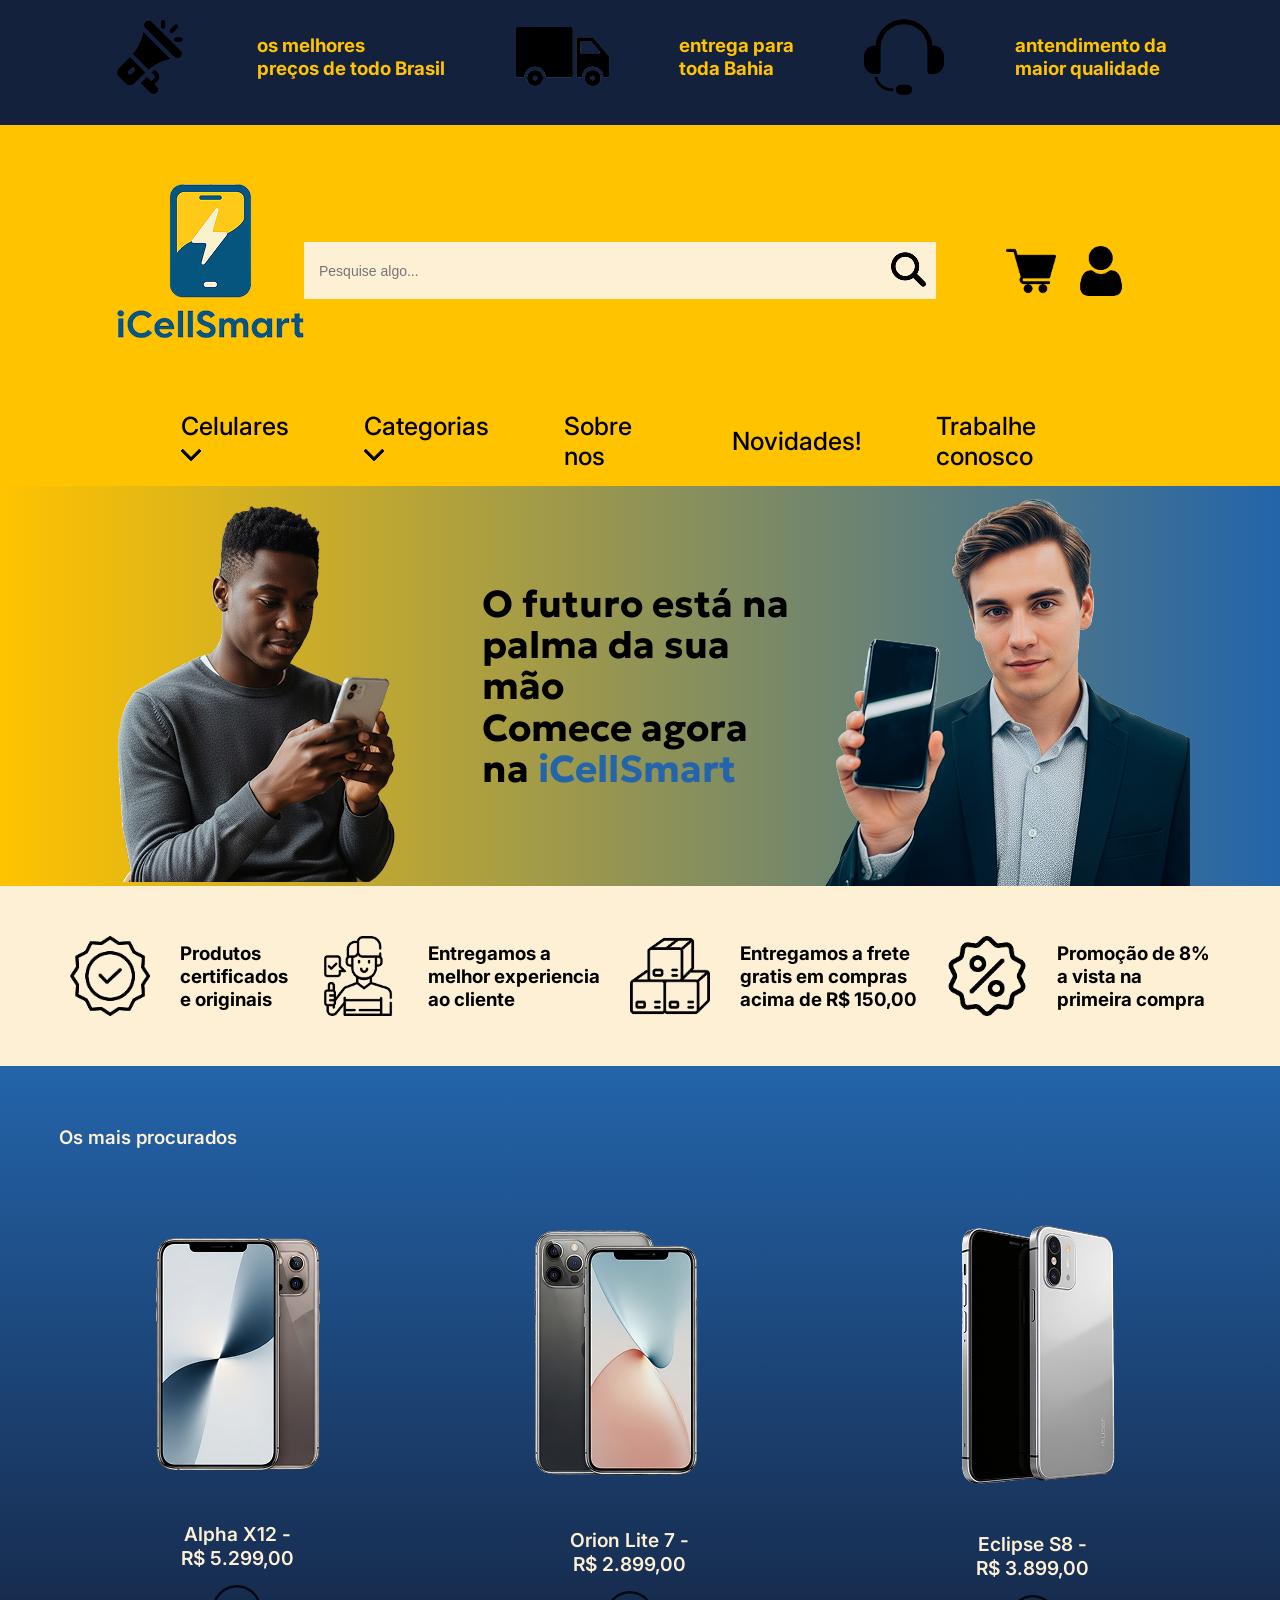
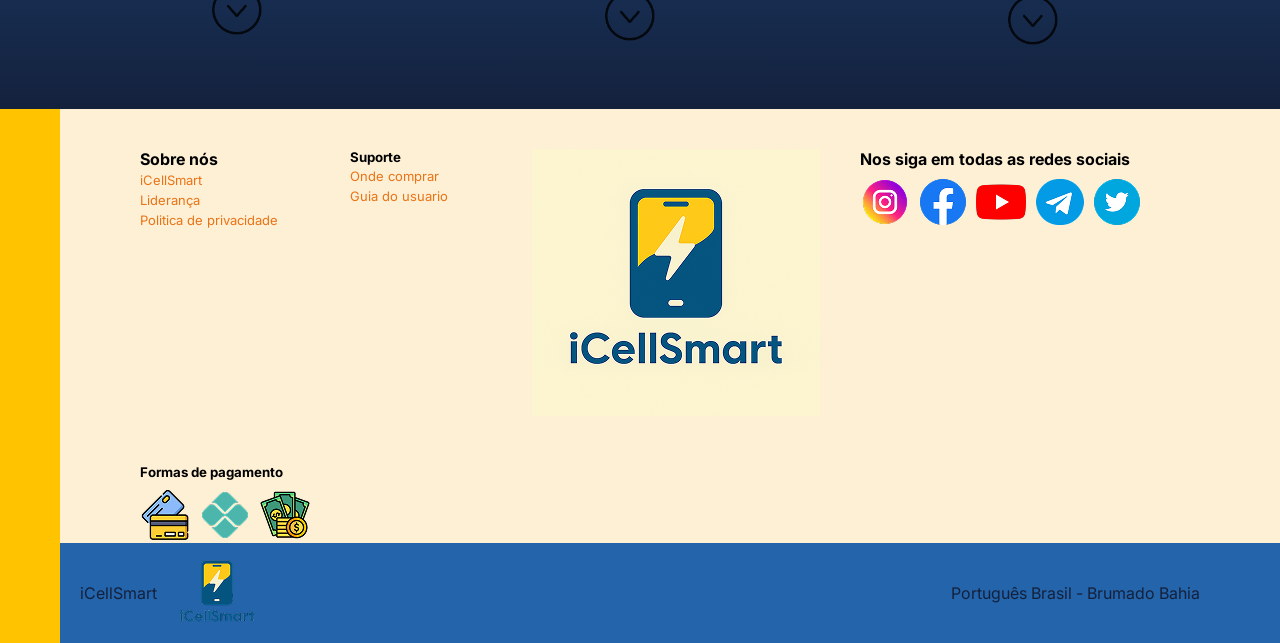
<file: index.html>
<!DOCTYPE html>
<html lang="pt-br">
<head>
    <meta charset="UTF-8">
    <title>iCellSmart</title>
    <link rel="stylesheet" href="estilo.css">
    <link rel="preconnect" href="https://fonts.googleapis.com">
    <link rel="preconnect" href="https://fonts.gstatic.com" crossorigin>
    <link href="https://fonts.googleapis.com/css2?family=Geologica:wght@100..900&family=Inter:ital,opsz,wght@0,14..32,100..900;1,14..32,100..900&display=swap" rel="stylesheet">
    <link rel="icon" type="image/png" href="imagem/logopequeno 1.png">
</head>
<body>
    <section id="topo">
        <div class="container">  
            <h3 id="lads"><img src="imagem/megaphone.png"> os melhores <br> preços de todo Brasil <img src="imagem/cargo-truck.png"> entrega para <br> toda Bahia <img src="imagem/support.png"> antendimento da <br> maior qualidade</h3>
        </div>
    
    </section>
    <header id="menu-top">
        <div class="container grid-topo">
            <h1 id="logo">
                <a href="index.html"><img src="imagem/Logo.png"></a>
            </h1>
            <div id="pesq"> 
                <input type="text" placeholder="Pesquise algo...">
                <button><img src="imagem/magnifying-glass 1.png" alt=""></button>
            </div>
            <div class="icones-menu">
                <img src="imagem/shopping-cart.png" alt="">
                <img src="imagem/user1.png" alt="">
                <div id="user-icone">
                    <p>Minha conta</p>
                    <a href=""> Entrar </a> <br>
                    <a href=""> Lista de desejos</a>
                </div>
            </div>
        </div>
        <div>
            <nav class="menu-nav">
                    <ul>
                        <li> <a href="#celulares">Celulares<img src="imagem/left-arrow 1.png" > </a></li>
                        <li> <a href="celulares.html">Categorias<img src="imagem/left-arrow 2.png" > </a></li>
                        <li> <a href="sobrenos.html">Sobre nos</a></li>
                        <li> <a href="novidades.html">Novidades!</a></li>
                        <li> <a href="trabalheconosco.html">Trabalhe conosco</a></li>
                    </ul>
            </nav>
        </div>
    </div>
    </header>
    <section id="banner-principal">
        <div class="conteudo-banner">
            <img src="imagem/homem1.png" alt="" class="imagem-esquerda">
            <div class="texto-banner">
                <h1>O futuro está na palma da sua mão<br>Comece agora na <span class="text-azul">iCellSmart</span></h1>
            </div>
        <img src="imagem/homem2.png" alt="" class="imagem-direita">
    </section>
    <main>
        <section id="info">
            <div class="container">
                <div class="icones">
                    <article class="icones">
                        <img src="imagem/quality.png"> <h3>Produtos <br> certificados <br>e originais</h3>
                        <img src="imagem/customer-service.png"> <h3>Entregamos a<br> melhor experiencia <br> ao cliente </h3>
                        <img src="imagem/boxes.png"> <h3>Entregamos a frete <br> gratis em compras <br> acima de R$ 150,00</h3>
                        <img src="imagem/discount.png"> <h3>Promoção de 8% <br> a vista na <br> primeira compra</h3>
                    </article>

                </div>
            </div>
        </section>
        <section id="celulares">
            <div class="container">
                <h3 id="titul-cel">Os mais procurados</h3>
                <div class="produtos">
                    <article>
                        <img src="imagem/celular1.png">
                        <h2 class="text-branco">Alpha X12 - <br> R$ 5.299,00</h2>
                        <a href="alphax12.html"><img src="imagem/arrow-right1.png"></a>
                    </article>
                    <article>
                        <img src="imagem/celular2.png">
                        <h2 class="text-branco">Orion Lite 7 - <br> R$ 2.899,00</h2>
                        <a href="orionlite7.html"><img src="imagem/arrow-right2.png"></a>
                    </article>
                    <article>
                        <img src="imagem/celular3.png">
                        <h2 class="text-branco">Eclipse S8 - <br> R$ 3.899,00</h2>
                        <a href="eclipses8.html"><img src="imagem/arrow-right3.png"></a>
                    </article>
                </div>
            </div>
        </section>
    </main>
    <footer id="rodape"> 
        <div id="barra-amarela"></div>
        <div class="container grid-rodape">
            <div class="coluna">
                <h4>Sobre nós</h4>
                <ul>
                    <li><a href="">iCellSmart</a></li>
                    <li><a href="">Liderança</a></li>
                    <li><a href="">Politica de privacidade</a></li>
                </ul>
            </div>
            <div class="coluna">
            <h5>Suporte</h5>
                <ul class="coluna">
                    <li><a href="">Onde comprar</a></li>
                    <li><a href="">Guia do usuario</a></li>
                </ul>
            </div>
            <div class="coluna logopeque">
                <h1>
                    <a href="index.html"><img src="imagem/logo2.png"></a>
                </h1>
            </div>
            <div class="coluna">
                <h4>Nos siga em todas as redes sociais</h4>
                <div id="redes">
                    <a href=""><img src="imagem/insta.png" alt=""></a>
                    <a href=""><img src="imagem/face.png" alt=""></a>
                    <a href=""><img src="imagem/youtu.png" alt=""></a>
                    <a href=""><img src="imagem/tele.png" alt=""></a>
                    <a href=""><img src="imagem/twitter.png" alt=""></a>
                </div>
            </div>
            <div class="coluna">
                <h5>Formas de pagamento</h5>
                <div id="paga">
                    <a href=""><img src="imagem/cartao.png" alt=""></a>
                    <a><img src="imagem/pix.png" alt=""></a>
                    <a><img src="imagem/dinhei.png" alt=""></a>
                </div>
            </div>
        </div>
        <div class="barra-abaixo">
            <div style="display: flex; align-items: center; gap: 10px;">    
                <p>iCellSmart</p>
                <img src="imagem/logopequeno.png">
            </div>
            <div>
                <p>Português Brasil - Brumado Bahia</p>
            </div>
        </div>
    </footer>
</body>
</html>
</file>
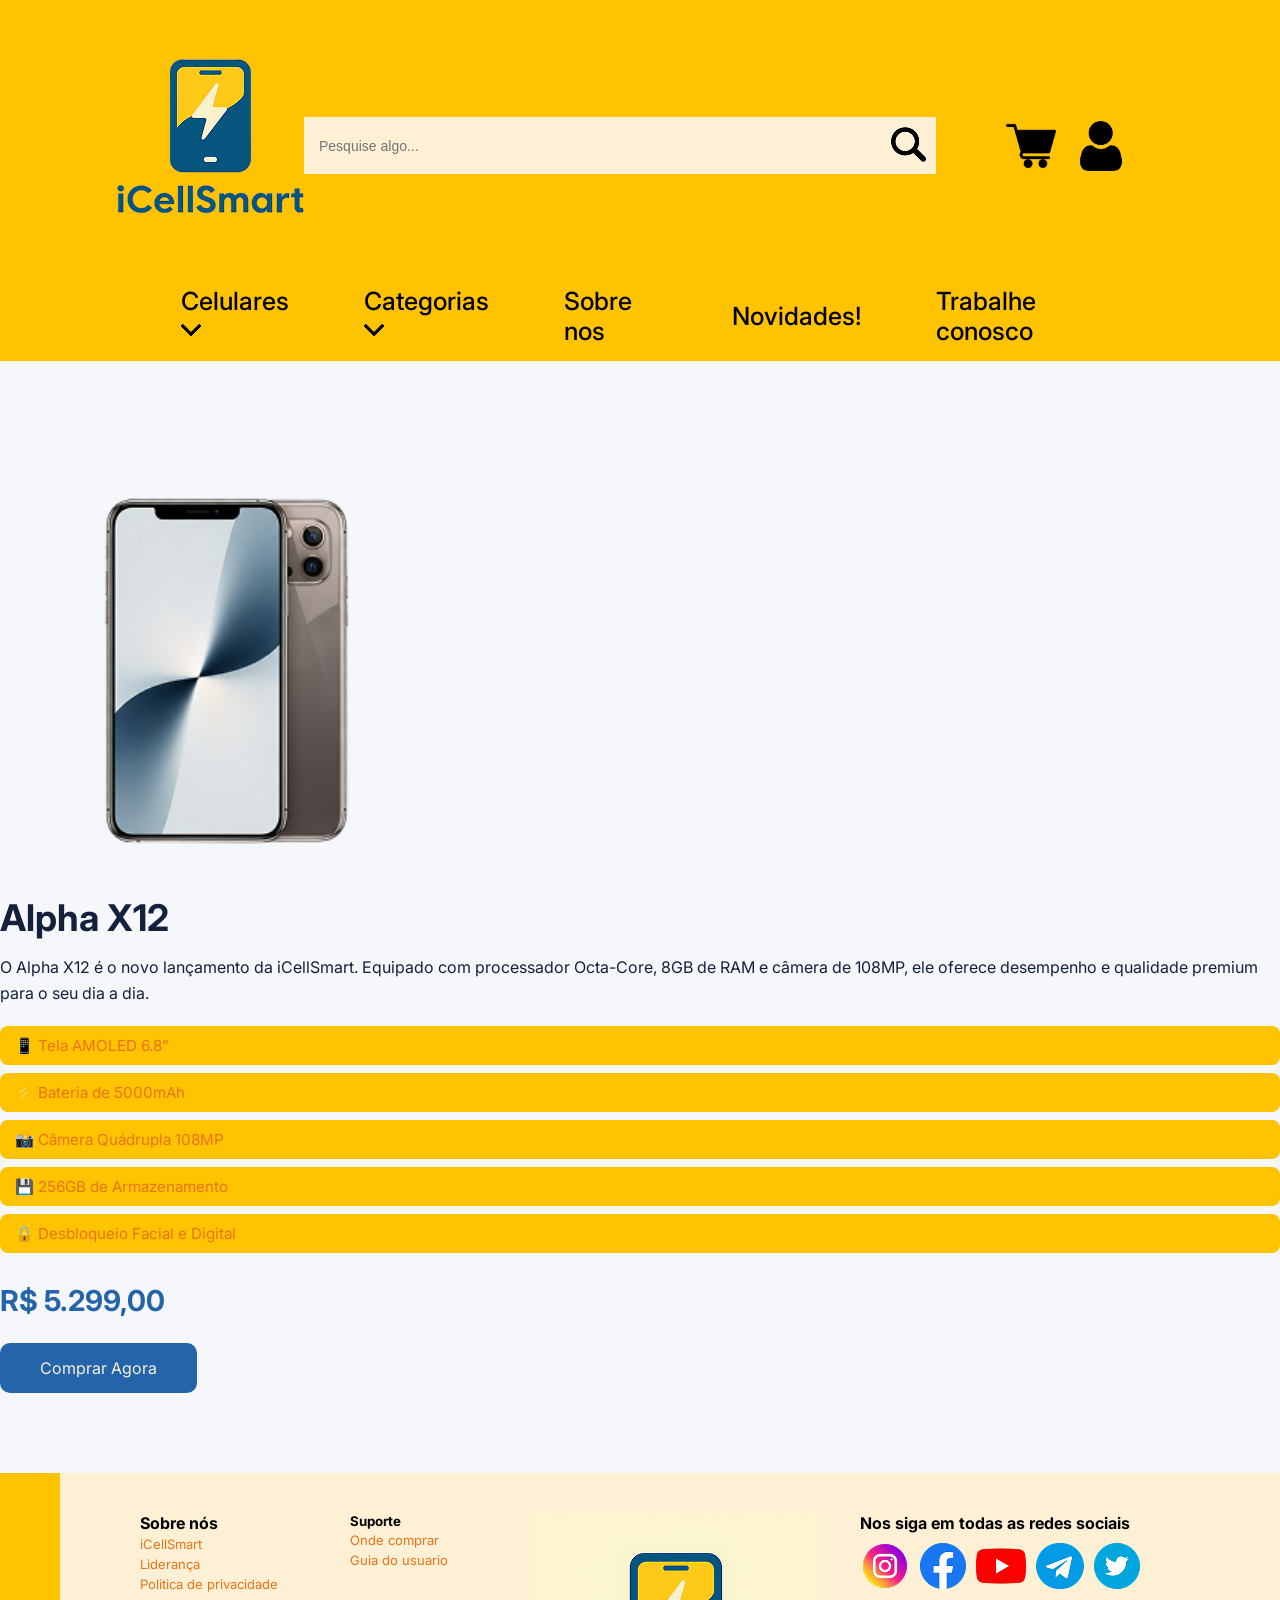
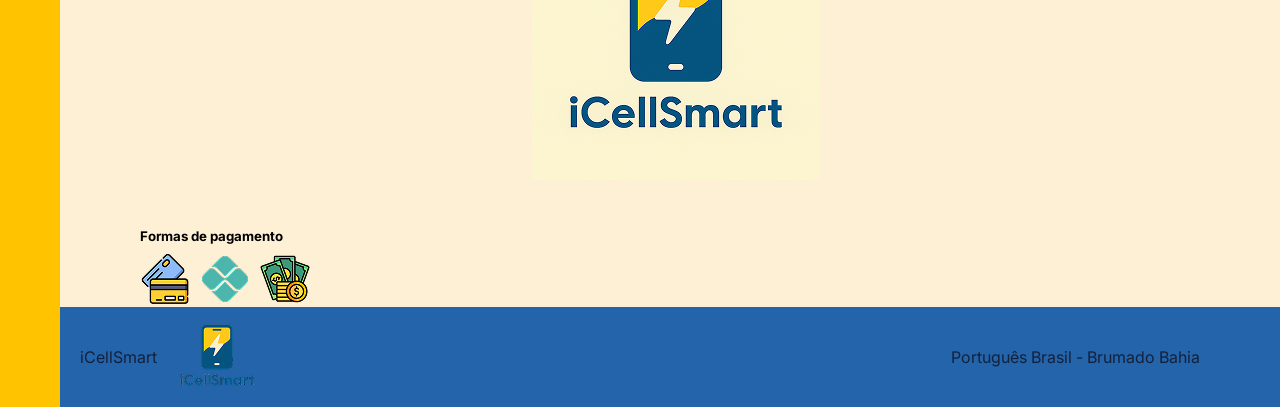
<file: alphax12.html>
<!DOCTYPE html>
<html lang="pt-br">
<head>
    <meta charset="UTF-8">
    <title>iCellSmart</title>
    <link rel="stylesheet" href="estilo.css">
    <link rel="preconnect" href="https://fonts.googleapis.com">
    <link rel="preconnect" href="https://fonts.gstatic.com" crossorigin>
    <link href="https://fonts.googleapis.com/css2?family=Geologica:wght@100..900&family=Inter:ital,opsz,wght@0,14..32,100..900;1,14..32,100..900&display=swap" rel="stylesheet">
    <link rel="icon" type="image/png" href="imagem/logopequeno 1.png">
</head>
<body>
    <header id="menu-top">
        <div class="container grid-topo">
            <h1 id="logo">
                <a href="index.html"><img src="imagem/Logo.png"></a>
            </h1>
            <div id="pesq"> 
                <input type="text" placeholder="Pesquise algo...">
                <button><img src="imagem/magnifying-glass 1.png" alt=""></button>
            </div>
           <div class="icones-menu">
                <img src="imagem/shopping-cart.png" alt="">
                <img src="imagem/user1.png" alt="">
                <div id="user-icone">
                    <p>Minha conta</p>
                    <a href=""> Entrar </a> <br>
                    <a href=""> Lista de desejos</a>
                </div>
            </div>
        </div>
        <div>
            <nav class="menu-nav">
                    <ul>
                        <li> <a href="celulares.html">Celulares<img src="imagem/left-arrow 1.png" > </a></li>
                        <li> <a href="celulares.html">Categorias<img src="imagem/left-arrow 2.png" > </a></li>
                        <li> <a href="sobrenos.html">Sobre nos</a></li>
                        <li> <a href="novidades.html">Novidades!</a></li>
                        <li> <a href="trabalheconosco.html">Trabalhe conosco</a></li>
                    </ul>
            </nav>
        </div>
    </div>
    </header>

    <main id="produto-detalhe">
        <section class="produto-container">
            <div class="produto-imagem">
                <img src="imagem/celular1.png" alt="Alpha X12">
            </div>

            <div class="produto-info">
                <h1>Alpha X12</h1>
                <p class="descricao">
                    O Alpha X12 é o novo lançamento da iCellSmart. Equipado com processador Octa-Core,
                    8GB de RAM e câmera de 108MP, ele oferece desempenho e qualidade premium para o seu dia a dia.
                </p>

                <ul class="especificacoes">
                    <li>📱 Tela AMOLED 6.8”</li>
                    <li>⚡ Bateria de 5000mAh</li>
                    <li>📸 Câmera Quádrupla 108MP</li>
                    <li>💾 256GB de Armazenamento</li>
                    <li>🔒 Desbloqueio Facial e Digital</li>
                </ul>

                <p class="preco">R$ 5.299,00</p>

                <a href="#" class="btn-comprar-produto">Comprar Agora</a>
            </div>
        </section>
    </main>

    <footer id="rodape"> 
        <div id="barra-amarela-sobrenos"></div>
        <div class="container grid-rodape">
            <div class="coluna">
                <h4>Sobre nós</h4>
                <ul>
                    <li><a href="">iCellSmart</a></li>
                    <li><a href="">Liderança</a></li>
                    <li><a href="">Politica de privacidade</a></li>
                </ul>
            </div>
            <div class="coluna">
            <h5>Suporte</h5>
                <ul class="coluna">
                    <li><a href="">Onde comprar</a></li>
                    <li><a href="">Guia do usuario</a></li>
                </ul>
            </div>
            <div class="coluna logopeque">
                <h1>
                    <a href="index.html"><img src="imagem/logo2.png"></a>
                </h1>
            </div>
            <div class="coluna">
                <h4>Nos siga em todas as redes sociais</h4>
                <div id="redes">
                    <a href=""><img src="imagem/insta.png" alt=""></a>
                    <a href=""><img src="imagem/face.png" alt=""></a>
                    <a href=""><img src="imagem/youtu.png" alt=""></a>
                    <a href=""><img src="imagem/tele.png" alt=""></a>
                    <a href=""><img src="imagem/twitter.png" alt=""></a>
                </div>
            </div>
            <div class="coluna">
                <h5>Formas de pagamento</h5>
                <div id="paga">
                    <a href=""><img src="imagem/cartao.png" alt=""></a>
                    <a><img src="imagem/pix.png" alt=""></a>
                    <a><img src="imagem/dinhei.png" alt=""></a>
                </div>
            </div>
        </div>
        <div class="barra-abaixo">
            <div style="display: flex; align-items: center; gap: 10px;">    
                <p>iCellSmart</p>
                <img src="imagem/logopequeno.png">
            </div>
            <div>
                <p>Português Brasil - Brumado Bahia</p>
            </div>
        </div>
    </footer>
</body>
</html>
</file>
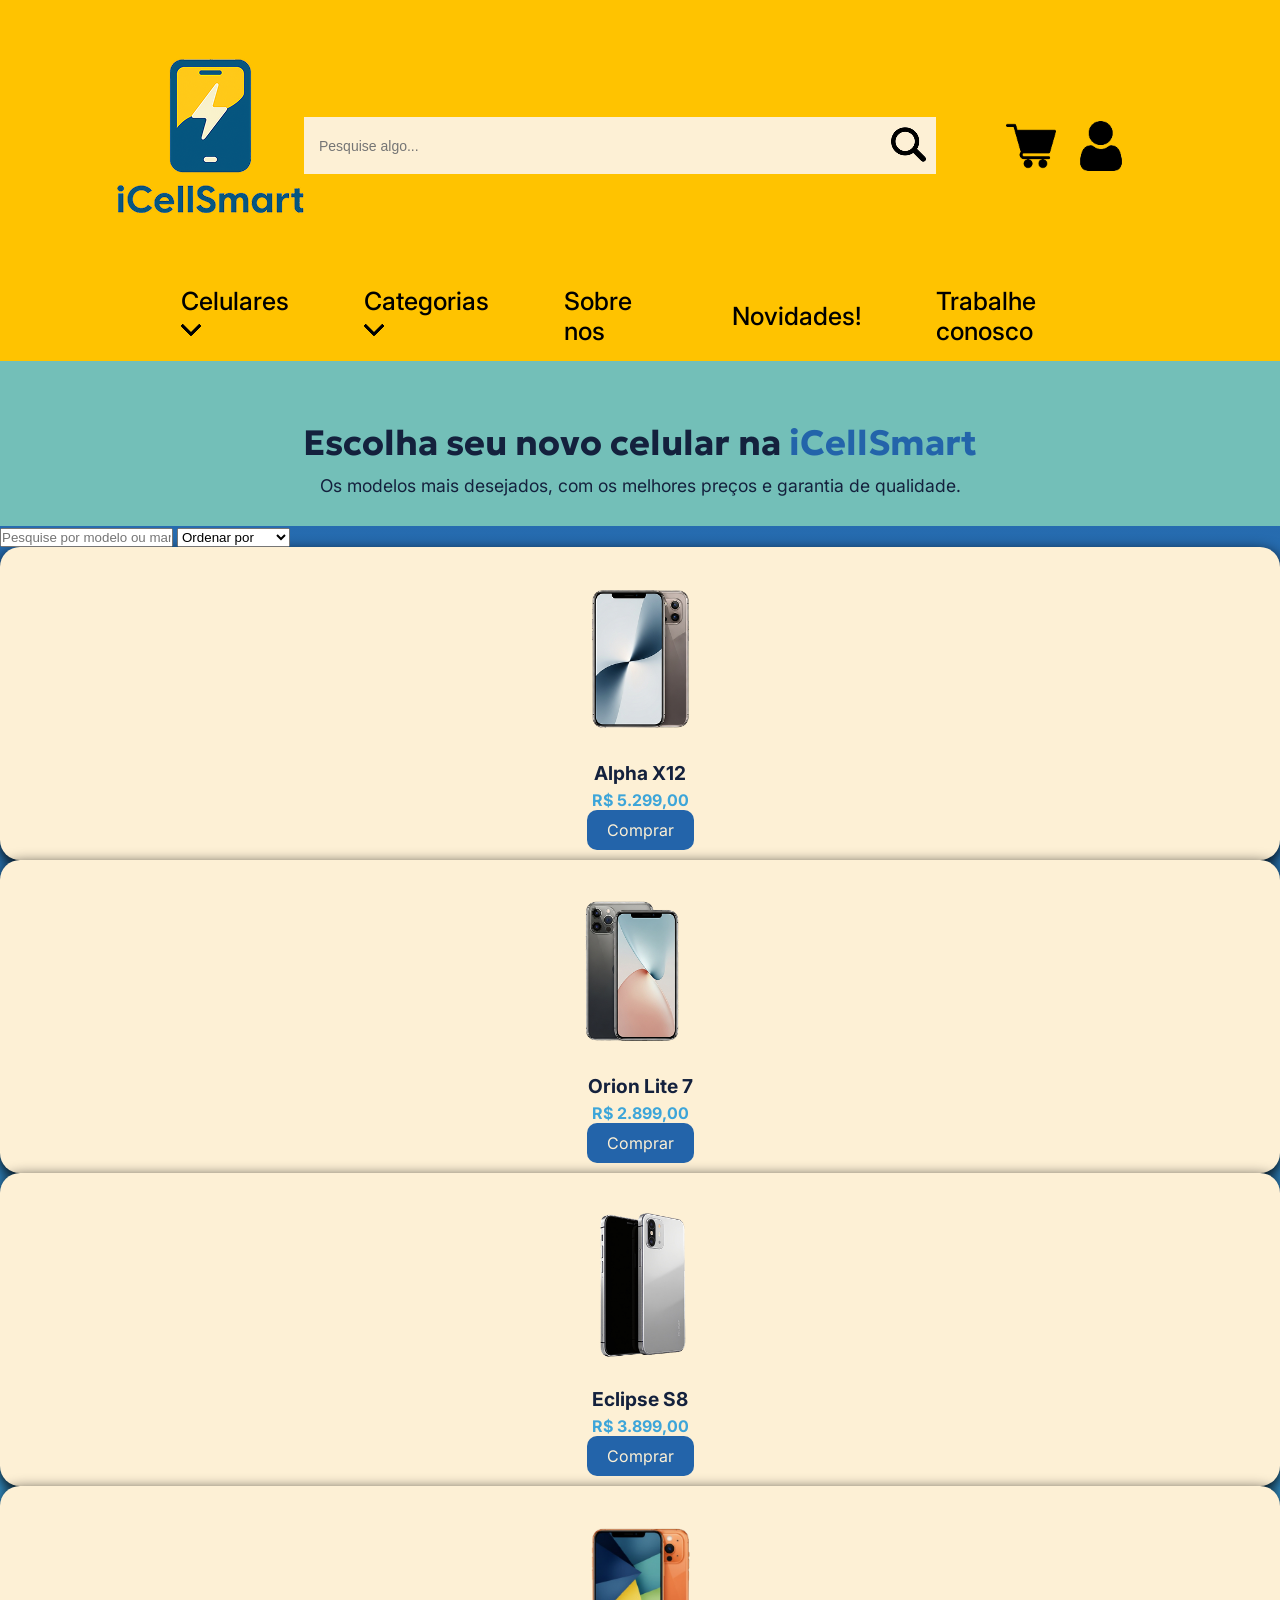
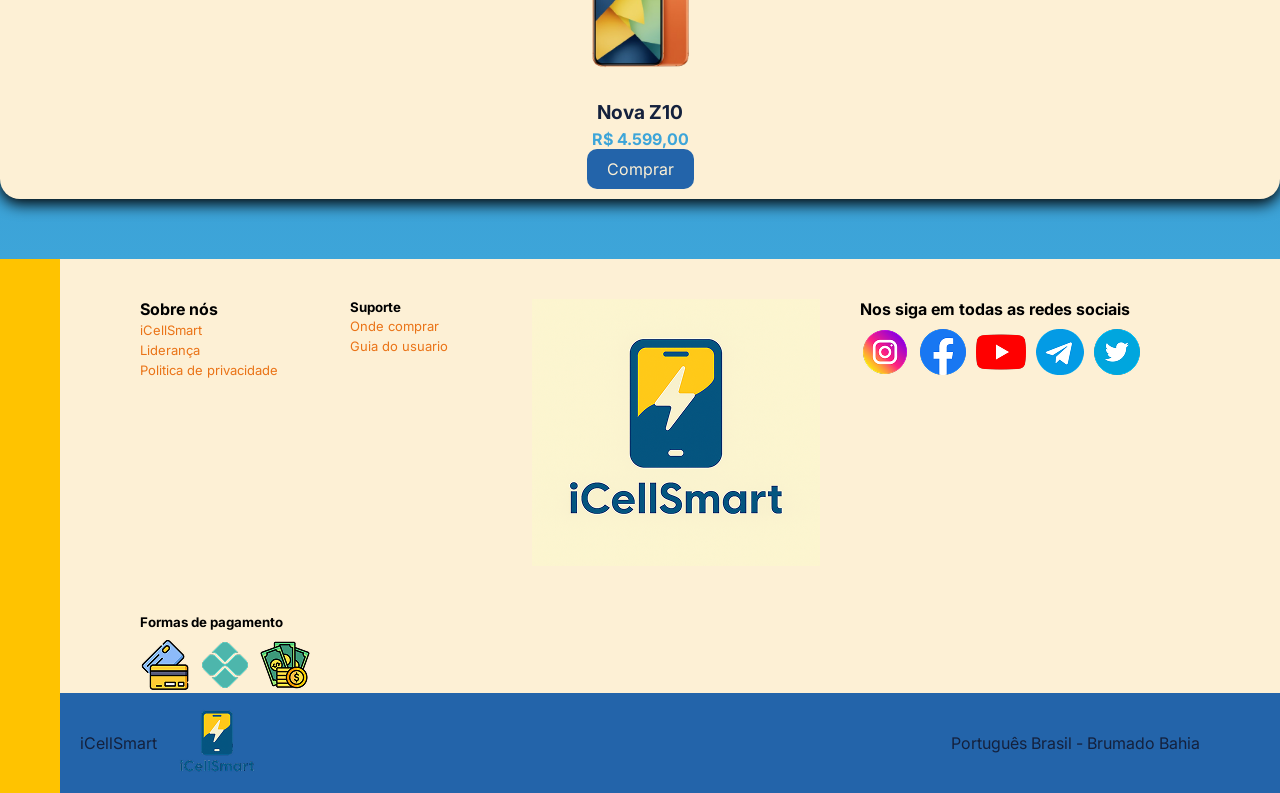
<file: celulares.html>
<!DOCTYPE html>
<html lang="pt-br">
<head>
    <meta charset="UTF-8">
    <title>iCellSmart</title>
    <link rel="stylesheet" href="estilo.css">
    <link rel="preconnect" href="https://fonts.googleapis.com">
    <link rel="preconnect" href="https://fonts.gstatic.com" crossorigin>
    <link href="https://fonts.googleapis.com/css2?family=Geologica:wght@100..900&family=Inter:ital,opsz,wght@0,14..32,100..900;1,14..32,100..900&display=swap" rel="stylesheet">
    <link rel="icon" type="image/png" href="imagem/logopequeno 1.png">
</head>
<body>
    <header id="menu-top">
        <div class="container grid-topo">
            <h1 id="logo">
                <a href="index.html"><img src="imagem/Logo.png"></a>
            </h1>
            <div id="pesq"> 
                <input type="text" placeholder="Pesquise algo...">
                <button><img src="imagem/magnifying-glass 1.png" alt=""></button>
            </div>
           <div class="icones-menu">
                <img src="imagem/shopping-cart.png" alt="">
                <img src="imagem/user1.png" alt="">
                <div id="user-icone">
                    <p>Minha conta</p>
                    <a href=""> Entrar </a> <br>
                    <a href=""> Lista de desejos</a>
                </div>
            </div>
        </div>
        <div>
            <nav class="menu-nav">
                    <ul>
                        <li> <a href="celulares.html">Celulares<img src="imagem/left-arrow 1.png" > </a></li>
                        <li> <a href="celulares.html">Categorias<img src="imagem/left-arrow 2.png" > </a></li>
                        <li> <a href="sobrenos.html">Sobre nos</a></li>
                        <li> <a href="novidades.html">Novidades!</a></li>
                        <li> <a href="trabalheconosco.html">Trabalhe conosco</a></li>
                    </ul>
            </nav>
        </div>
    </div>
    </header>

    <main id="vendas">
        <section class="banner-produtos">
            <h1>Escolha seu novo celular na <span class="text-azul">iCellSmart</span></h1>
            <p>Os modelos mais desejados, com os melhores preços e garantia de qualidade.</p>
        </section>
        <section id="filtros">
            <input type="text" placeholder="Pesquise por modelo ou marca">
            <select>
                <option value="">Ordenar por</option>
                <option value="preco">Preço</option>
                <option value="popularidade">Mais populares</option>
                <option value="lancamento">Lançamentos</option>
            </select>
        </section>
        <section class="grid-produtos">
            <article class="produto">
                <img src="imagem/celular1.png" alt="">
                <h2>Alpha X12</h2>
                <p>R$ 5.299,00</p>
                <a href="alphax12.html" class="btn-comprar">Comprar</a>
            </article>
            <article class="produto">
                <img src="imagem/celular2.png" alt="">
                <h2>Orion Lite 7</h2>
                <p>R$ 2.899,00</p>
                <a href="orionlite7.html" class="btn-comprar">Comprar</a>
            </article>
            <article class="produto">
                <img src="imagem/celular3.png" alt="">
                <h2>Eclipse S8</h2>
                <p>R$ 3.899,00</p>
                <a href="eclipses8.html" class="btn-comprar">Comprar</a>
            </article>
            <article class="produto">
                <img src="imagem/celular4.png" alt="">
                <h2>Nova Z10</h2>
                <p>R$ 4.599,00</p>
                <a href="novaz10.html" class="btn-comprar">Comprar</a>
            </article>
        </section>
    </main>

    <footer id="rodape"> 
        <div id="barra-amarela-sobrenos"></div>
        <div class="container grid-rodape">
            <div class="coluna">
                <h4>Sobre nós</h4>
                <ul>
                    <li><a href="">iCellSmart</a></li>
                    <li><a href="">Liderança</a></li>
                    <li><a href="">Politica de privacidade</a></li>
                </ul>
            </div>
            <div class="coluna">
            <h5>Suporte</h5>
                <ul class="coluna">
                    <li><a href="">Onde comprar</a></li>
                    <li><a href="">Guia do usuario</a></li>
                </ul>
            </div>
            <div class="coluna logopeque">
                <h1>
                    <a href="index.html"><img src="imagem/logo2.png"></a>
                </h1>
            </div>
            <div class="coluna">
                <h4>Nos siga em todas as redes sociais</h4>
                <div id="redes">
                    <a href=""><img src="imagem/insta.png" alt=""></a>
                    <a href=""><img src="imagem/face.png" alt=""></a>
                    <a href=""><img src="imagem/youtu.png" alt=""></a>
                    <a href=""><img src="imagem/tele.png" alt=""></a>
                    <a href=""><img src="imagem/twitter.png" alt=""></a>
                </div>
            </div>
            <div class="coluna">
                <h5>Formas de pagamento</h5>
                <div id="paga">
                    <a href=""><img src="imagem/cartao.png" alt=""></a>
                    <a><img src="imagem/pix.png" alt=""></a>
                    <a><img src="imagem/dinhei.png" alt=""></a>
                </div>
            </div>
        </div>
        <div class="barra-abaixo">
            <div style="display: flex; align-items: center; gap: 10px;">    
                <p>iCellSmart</p>
                <img src="imagem/logopequeno.png">
            </div>
            <div>
                <p>Português Brasil - Brumado Bahia</p>
            </div>
        </div>
    </footer>
</body>
</html>
</file>
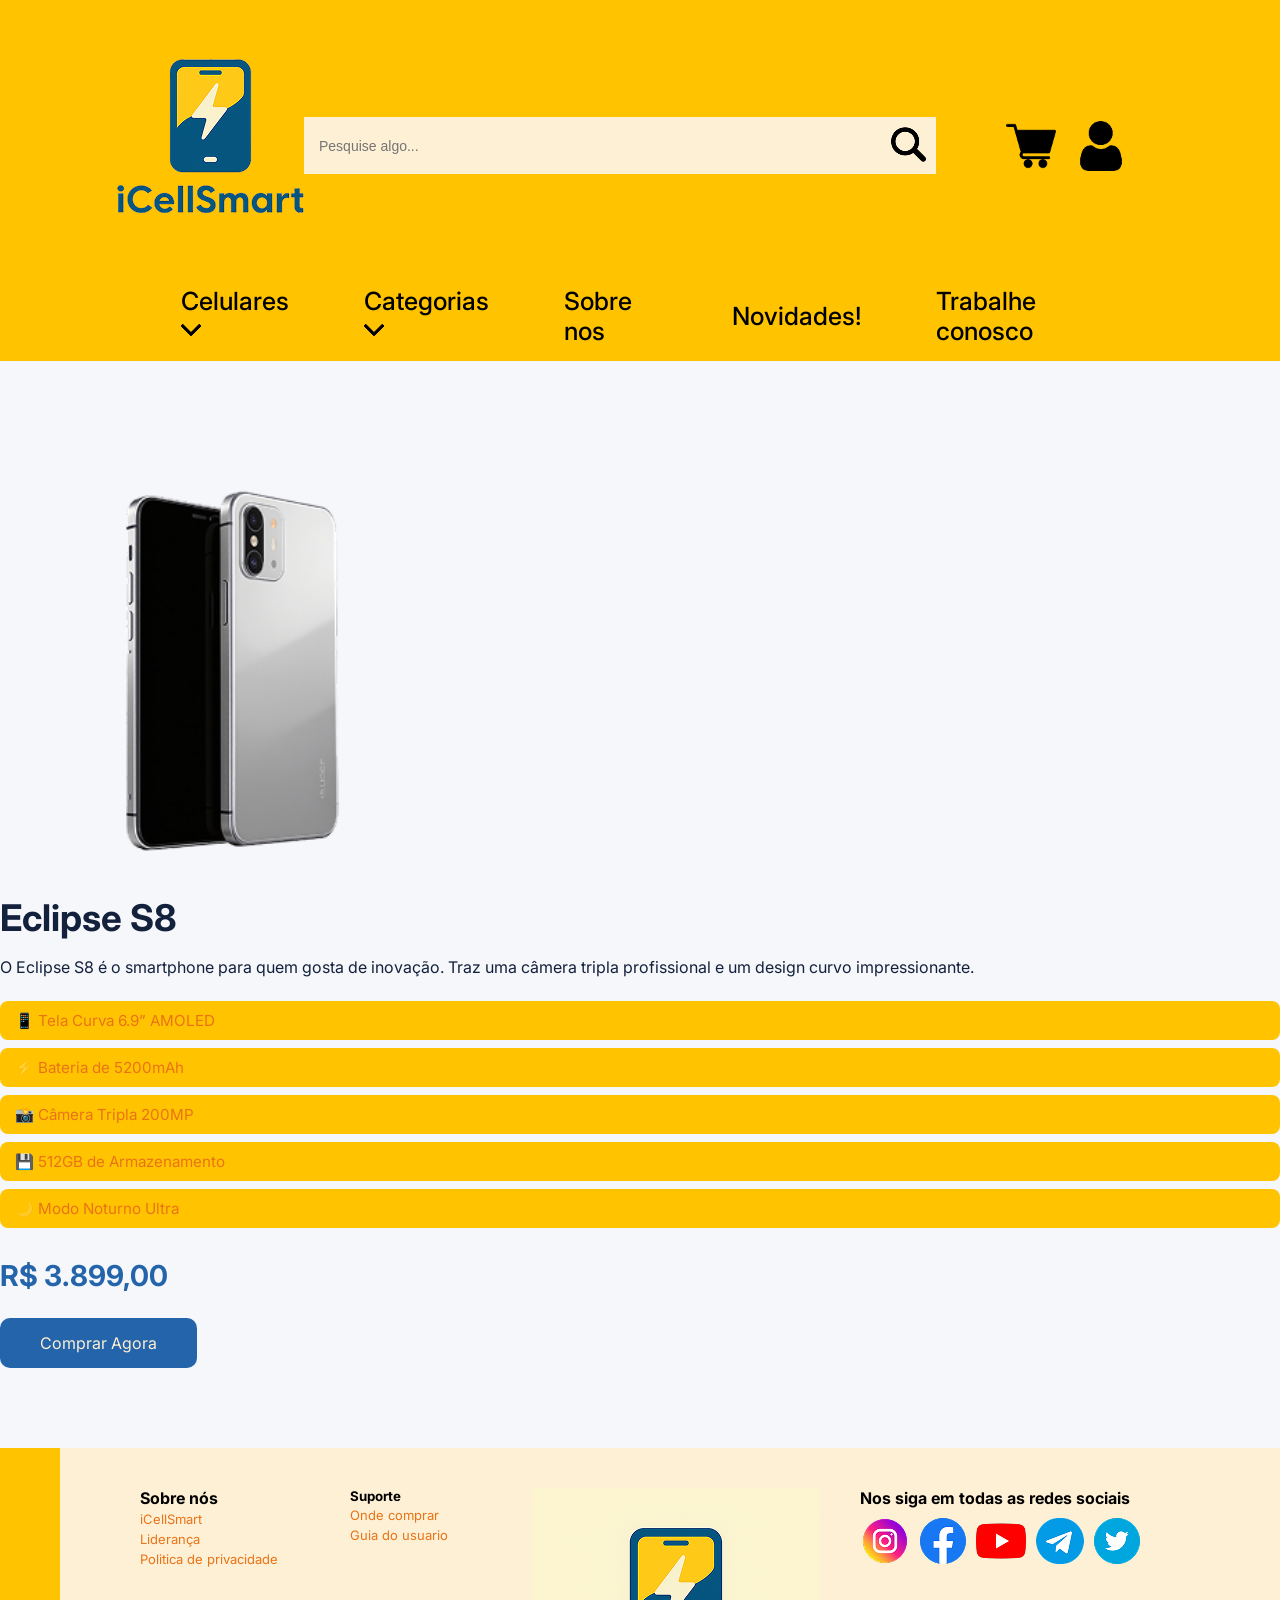
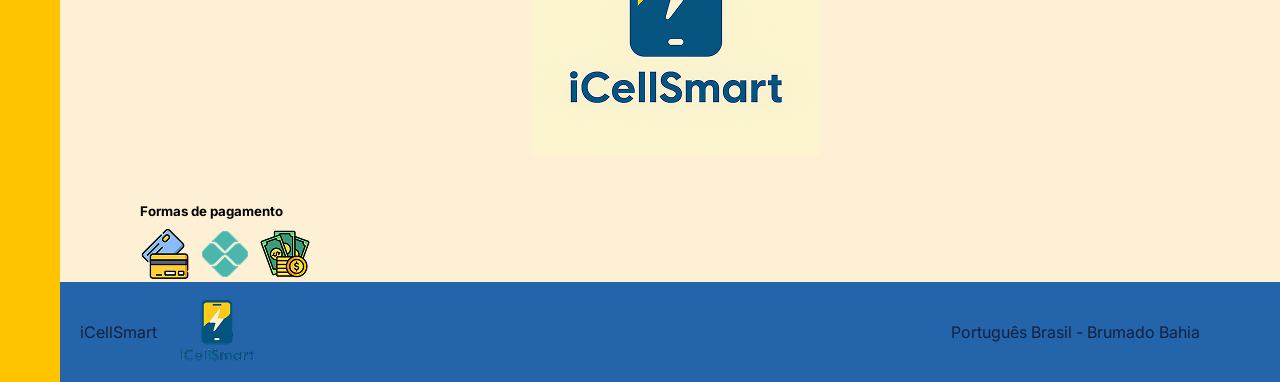
<file: eclipses8.html>
<!DOCTYPE html>
<html lang="pt-br">
<head>
    <meta charset="UTF-8">
    <title>iCellSmart</title>
    <link rel="stylesheet" href="estilo.css">
    <link rel="preconnect" href="https://fonts.googleapis.com">
    <link rel="preconnect" href="https://fonts.gstatic.com" crossorigin>
    <link href="https://fonts.googleapis.com/css2?family=Geologica:wght@100..900&family=Inter:ital,opsz,wght@0,14..32,100..900;1,14..32,100..900&display=swap" rel="stylesheet">
    <link rel="icon" type="image/png" href="imagem/logopequeno 1.png">
</head>
<body>
    <header id="menu-top">
        <div class="container grid-topo">
            <h1 id="logo">
                <a href="index.html"><img src="imagem/Logo.png"></a>
            </h1>
            <div id="pesq"> 
                <input type="text" placeholder="Pesquise algo...">
                <button><img src="imagem/magnifying-glass 1.png" alt=""></button>
            </div>
           <div class="icones-menu">
                <img src="imagem/shopping-cart.png" alt="">
                <img src="imagem/user1.png" alt="">
                <div id="user-icone">
                    <p>Minha conta</p>
                    <a href=""> Entrar </a> <br>
                    <a href=""> Lista de desejos</a>
                </div>
            </div>
        </div>
        <div>
            <nav class="menu-nav">
                    <ul>
                        <li> <a href="celulares.html">Celulares<img src="imagem/left-arrow 1.png" > </a></li>
                        <li> <a href="celulares.html">Categorias<img src="imagem/left-arrow 2.png" > </a></li>
                        <li> <a href="sobrenos.html">Sobre nos</a></li>
                        <li> <a href="novidades.html">Novidades!</a></li>
                        <li> <a href="trabalheconosco.html">Trabalhe conosco</a></li>
                    </ul>
            </nav>
        </div>
    </div>
    </header>

    <main id="produto-detalhe">
        <section class="produto-container">
            <div class="produto-imagem">
                <img src="imagem/celular3.png" alt="Eclipse S8">
            </div>
            <div class="produto-info">
                <h1>Eclipse S8</h1>
                <p class="descricao">
                    O Eclipse S8 é o smartphone para quem gosta de inovação. 
                    Traz uma câmera tripla profissional e um design curvo impressionante.
                </p>
                <ul class="especificacoes">
                    <li>📱 Tela Curva 6.9” AMOLED</li>
                    <li>⚡ Bateria de 5200mAh</li>
                    <li>📸 Câmera Tripla 200MP</li>
                    <li>💾 512GB de Armazenamento</li>
                    <li>🌙 Modo Noturno Ultra</li>
                </ul>
                <p class="preco">R$ 3.899,00</p>
                <a href="#" class="btn-comprar-produto">Comprar Agora</a>
            </div>
        </section>
    </main>

    <footer id="rodape"> 
        <div id="barra-amarela-sobrenos"></div>
        <div class="container grid-rodape">
            <div class="coluna">
                <h4>Sobre nós</h4>
                <ul>
                    <li><a href="">iCellSmart</a></li>
                    <li><a href="">Liderança</a></li>
                    <li><a href="">Politica de privacidade</a></li>
                </ul>
            </div>
            <div class="coluna">
            <h5>Suporte</h5>
                <ul class="coluna">
                    <li><a href="">Onde comprar</a></li>
                    <li><a href="">Guia do usuario</a></li>
                </ul>
            </div>
            <div class="coluna logopeque">
                <h1>
                    <a href="index.html"><img src="imagem/logo2.png"></a>
                </h1>
            </div>
            <div class="coluna">
                <h4>Nos siga em todas as redes sociais</h4>
                <div id="redes">
                    <a href=""><img src="imagem/insta.png" alt=""></a>
                    <a href=""><img src="imagem/face.png" alt=""></a>
                    <a href=""><img src="imagem/youtu.png" alt=""></a>
                    <a href=""><img src="imagem/tele.png" alt=""></a>
                    <a href=""><img src="imagem/twitter.png" alt=""></a>
                </div>
            </div>
            <div class="coluna">
                <h5>Formas de pagamento</h5>
                <div id="paga">
                    <a href=""><img src="imagem/cartao.png" alt=""></a>
                    <a><img src="imagem/pix.png" alt=""></a>
                    <a><img src="imagem/dinhei.png" alt=""></a>
                </div>
            </div>
        </div>
        <div class="barra-abaixo">
            <div style="display: flex; align-items: center; gap: 10px;">    
                <p>iCellSmart</p>
                <img src="imagem/logopequeno.png">
            </div>
            <div>
                <p>Português Brasil - Brumado Bahia</p>
            </div>
        </div>
    </footer>
</body>
</html>
</file>
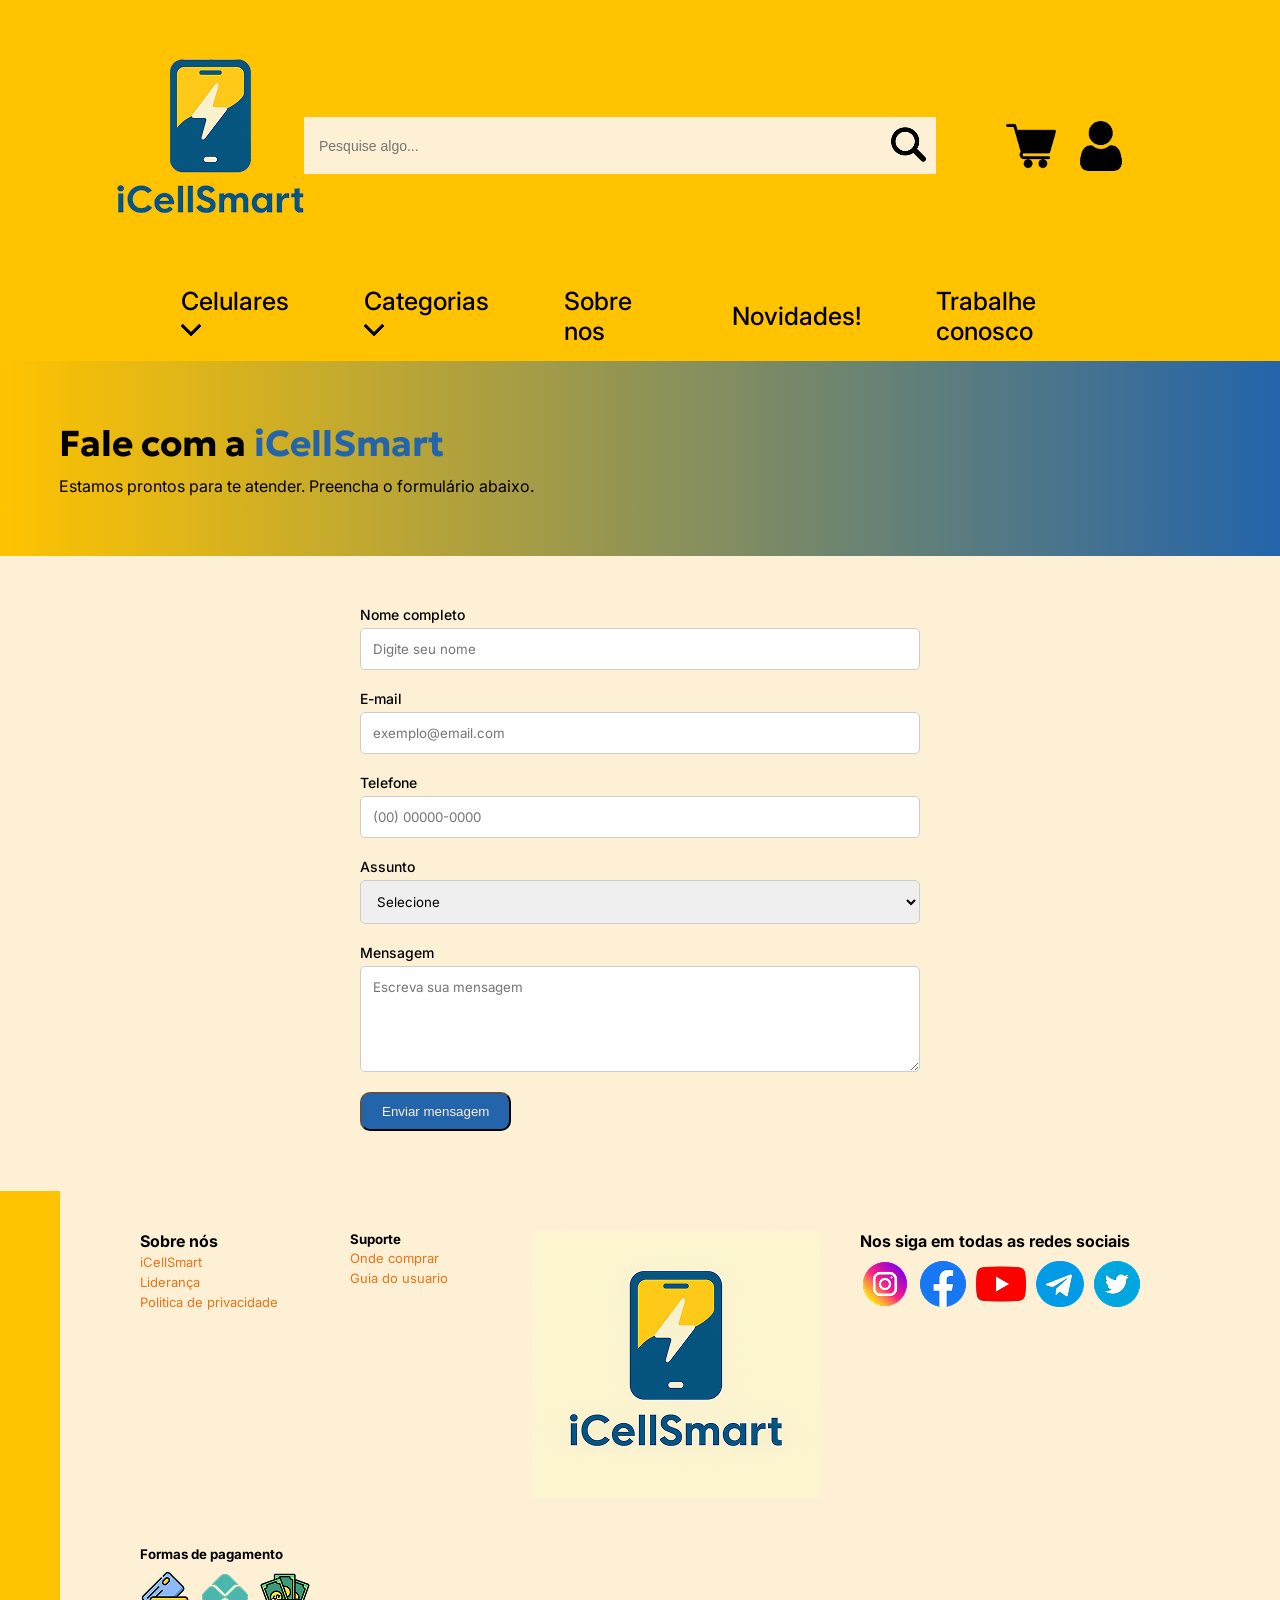
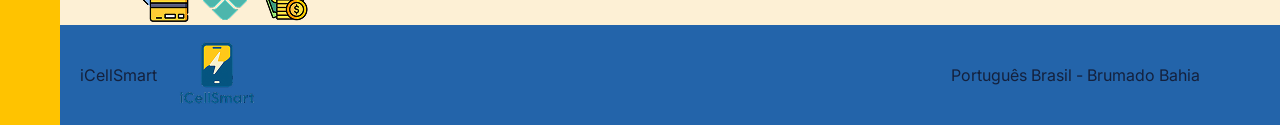
<file: formulario.html>
<!DOCTYPE html>
<html lang="pt-br">
<head>
    <meta charset="UTF-8">
    <title>iCellSmart</title>
    <link rel="stylesheet" href="estilo.css">
    <link rel="preconnect" href="https://fonts.googleapis.com">
    <link rel="preconnect" href="https://fonts.gstatic.com" crossorigin>
    <link href="https://fonts.googleapis.com/css2?family=Geologica:wght@100..900&family=Inter:ital,opsz,wght@0,14..32,100..900;1,14..32,100..900&display=swap" rel="stylesheet">
    <link rel="icon" type="image/png" href="imagem/logopequeno 1.png">
</head>
<body>
    <header id="menu-top">
        <div class="container grid-topo">
            <h1 id="logo">
                <a href="index.html"><img src="imagem/Logo.png"></a>
            </h1>
            <div id="pesq"> 
                <input type="text" placeholder="Pesquise algo...">
                <button><img src="imagem/magnifying-glass 1.png" alt=""></button>
            </div>
           <div class="icones-menu">
                <img src="imagem/shopping-cart.png" alt="">
                <img src="imagem/user1.png" alt="">
                <div id="user-icone">
                    <p>Minha conta</p>
                    <a href=""> Entrar </a> <br>
                    <a href=""> Lista de desejos</a>
                </div>
            </div>
        </div>
        <div>
            <nav class="menu-nav">
                    <ul>
                        <li> <a href="celulares.html">Celulares<img src="imagem/left-arrow 1.png" > </a></li>
                        <li> <a href="celulares.html">Categorias<img src="imagem/left-arrow 2.png" > </a></li>
                        <li> <a href="sobrenos.html">Sobre nos</a></li>
                        <li> <a href="novidades.html">Novidades!</a></li>
                        <li> <a href="trabalheconosco.html">Trabalhe conosco</a></li>
                    </ul>
            </nav>
        </div>
    </div>
    </header>

    <main id="contato">
    <section class="banner-pagina">
        <div class="container">
            <h1>Fale com a <span class="text-azul">iCellSmart</span></h1>
            <p>Estamos prontos para te atender. Preencha o formulário abaixo.</p>
        </div>
    </section>

    <section class="formulario-contato container">
        <form id="form-contato">
            
            <div class="campo">
                <label for="nome">Nome completo</label>
                <input type="text" id="nome" name="nome" placeholder="Digite seu nome" required>
            </div>

            <div class="campo">
                <label for="email">E-mail</label>
                <input type="email" id="email" name="email" placeholder="exemplo@email.com" required>
            </div>

            <div class="campo">
                <label for="telefone">Telefone</label>
                <input type="tel" id="telefone" name="telefone" placeholder="(00) 00000-0000">
            </div>

            <div class="campo">
                <label for="assunto">Assunto</label>
                <select id="assunto" name="assunto" required>
                    <option value="">Selecione</option>
                    <option>Dúvidas</option>
                    <option>Suporte</option>
                    <option>Trabalhe conosco</option>
                    <option>Outros</option>
                </select>
            </div>

            <div class="campo">
                <label for="mensagem">Mensagem</label>
                <textarea id="mensagem" name="mensagem" rows="5" placeholder="Escreva sua mensagem" required></textarea>
            </div>

            <button type="submit" class="btn-comprar">Enviar mensagem</button>

        </form>
    </section>
</main>

    <footer id="rodape"> 
        <div id="barra-amarela-sobrenos"></div>
        <div class="container grid-rodape">
            <div class="coluna">
                <h4>Sobre nós</h4>
                <ul>
                    <li><a href="">iCellSmart</a></li>
                    <li><a href="">Liderança</a></li>
                    <li><a href="">Politica de privacidade</a></li>
                </ul>
            </div>
            <div class="coluna">
            <h5>Suporte</h5>
                <ul class="coluna">
                    <li><a href="">Onde comprar</a></li>
                    <li><a href="">Guia do usuario</a></li>
                </ul>
            </div>
            <div class="coluna logopeque">
                <h1>
                    <a href="index.html"><img src="imagem/logo2.png"></a>
                </h1>
            </div>
            <div class="coluna">
                <h4>Nos siga em todas as redes sociais</h4>
                <div id="redes">
                    <a href=""><img src="imagem/insta.png" alt=""></a>
                    <a href=""><img src="imagem/face.png" alt=""></a>
                    <a href=""><img src="imagem/youtu.png" alt=""></a>
                    <a href=""><img src="imagem/tele.png" alt=""></a>
                    <a href=""><img src="imagem/twitter.png" alt=""></a>
                </div>
            </div>
            <div class="coluna">
                <h5>Formas de pagamento</h5>
                <div id="paga">
                    <a href=""><img src="imagem/cartao.png" alt=""></a>
                    <a><img src="imagem/pix.png" alt=""></a>
                    <a><img src="imagem/dinhei.png" alt=""></a>
                </div>
            </div>
        </div>
        <div class="barra-abaixo">
            <div style="display: flex; align-items: center; gap: 10px;">    
                <p>iCellSmart</p>
                <img src="imagem/logopequeno.png">
            </div>
            <div>
                <p>Português Brasil - Brumado Bahia</p>
            </div>
        </div>
    </footer>
</body>
</html>
</file>
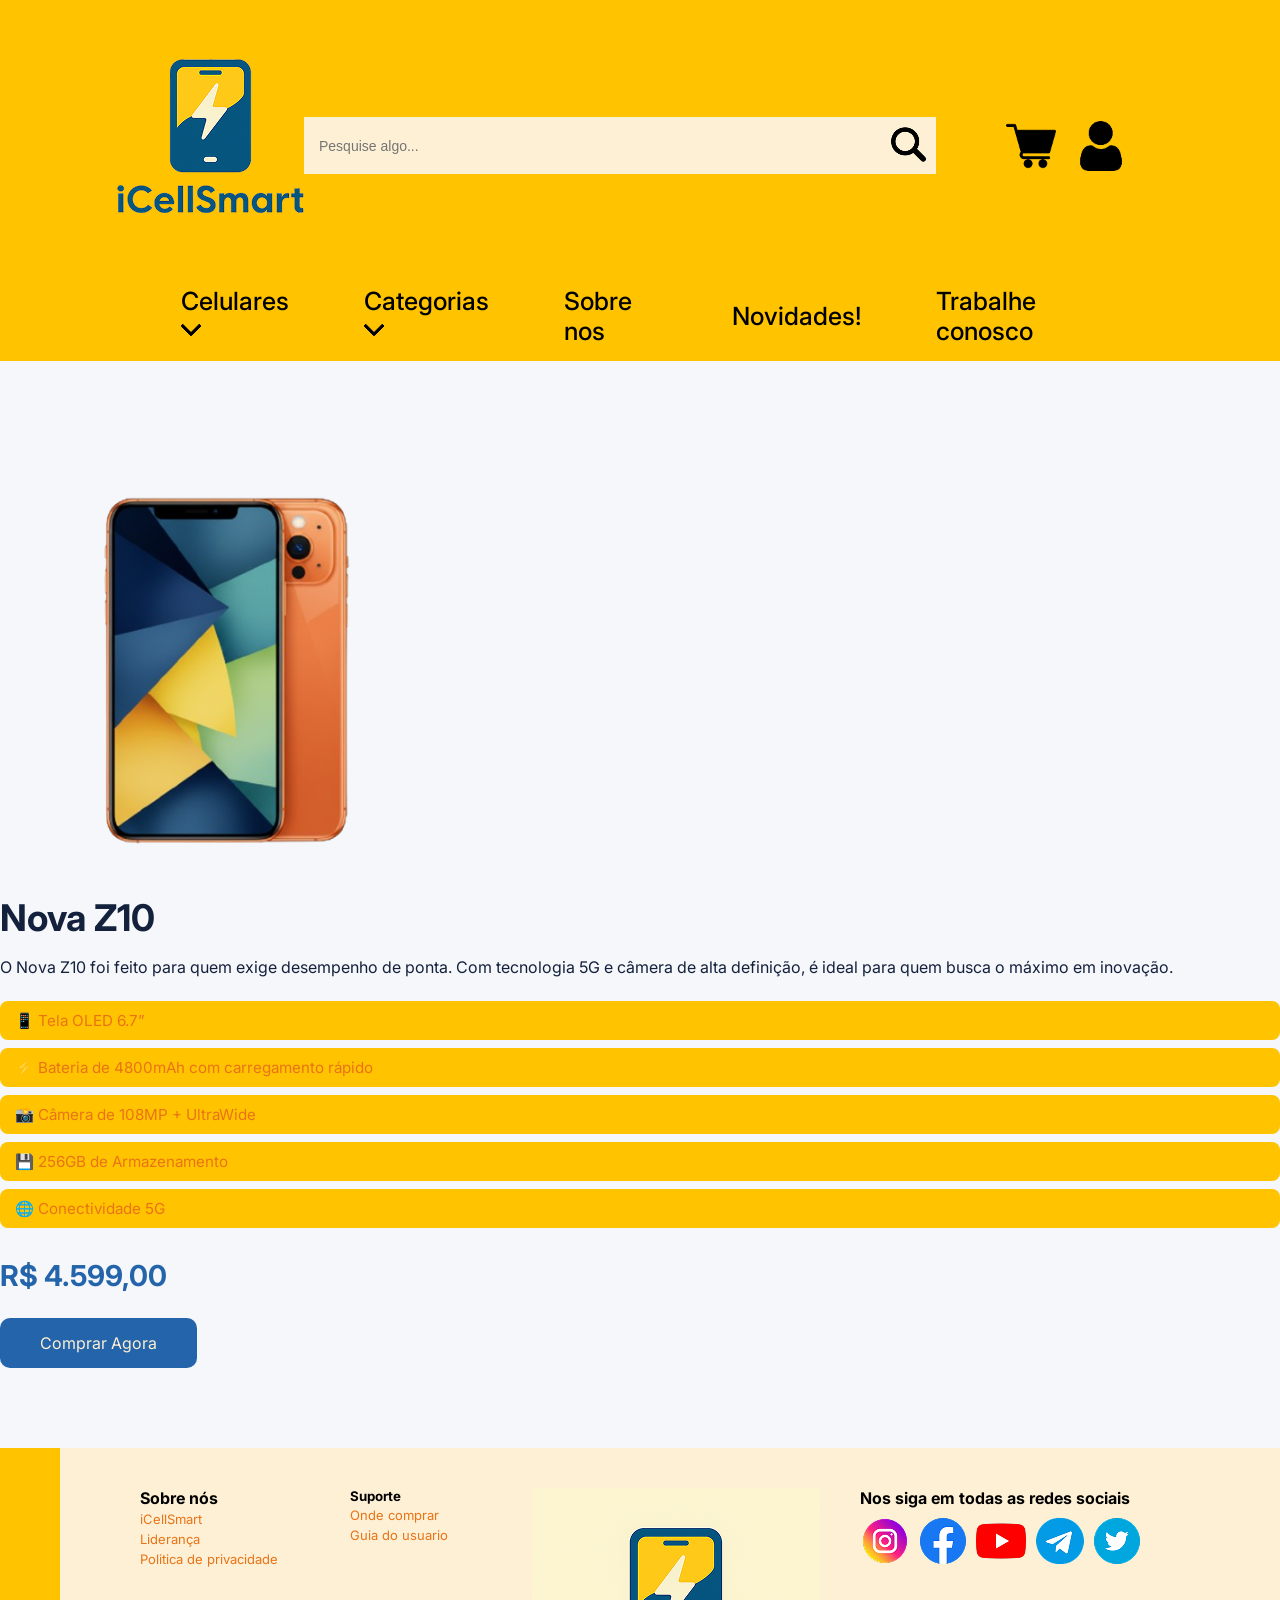
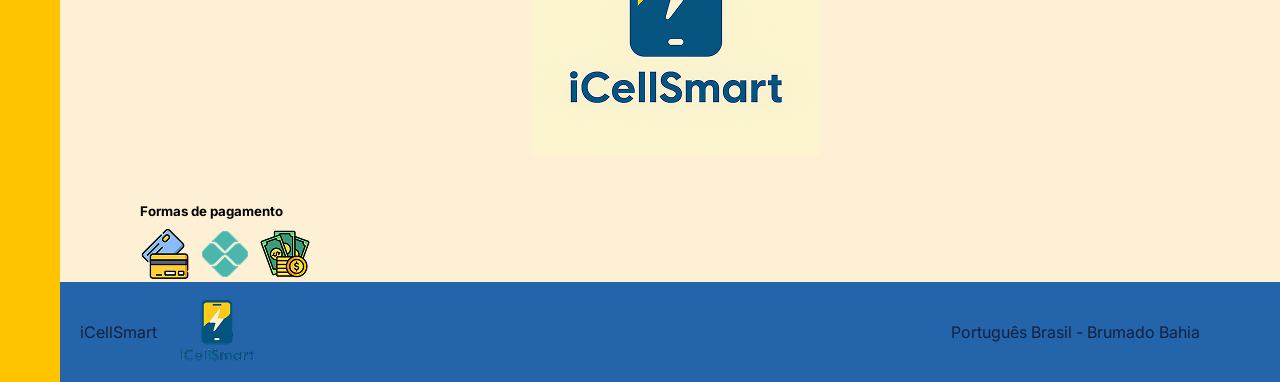
<file: novaz10.html>
<!DOCTYPE html>
<html lang="pt-br">
<head>
    <meta charset="UTF-8">
    <title>iCellSmart</title>
    <link rel="stylesheet" href="estilo.css">
    <link rel="preconnect" href="https://fonts.googleapis.com">
    <link rel="preconnect" href="https://fonts.gstatic.com" crossorigin>
    <link href="https://fonts.googleapis.com/css2?family=Geologica:wght@100..900&family=Inter:ital,opsz,wght@0,14..32,100..900;1,14..32,100..900&display=swap" rel="stylesheet">
    <link rel="icon" type="image/png" href="imagem/logopequeno 1.png">
</head>
<body>
    <header id="menu-top">
        <div class="container grid-topo">
            <h1 id="logo">
                <a href="index.html"><img src="imagem/Logo.png"></a>
            </h1>
            <div id="pesq"> 
                <input type="text" placeholder="Pesquise algo...">
                <button><img src="imagem/magnifying-glass 1.png" alt=""></button>
            </div>
           <div class="icones-menu">
                <img src="imagem/shopping-cart.png" alt="">
                <img src="imagem/user1.png" alt="">
                <div id="user-icone">
                    <p>Minha conta</p>
                    <a href=""> Entrar </a> <br>
                    <a href=""> Lista de desejos</a>
                </div>
            </div>
        </div>
        <div>
            <nav class="menu-nav">
                    <ul>
                        <li> <a href="celulares.html">Celulares<img src="imagem/left-arrow 1.png" > </a></li>
                        <li> <a href="celulares.html">Categorias<img src="imagem/left-arrow 2.png" > </a></li>
                        <li> <a href="sobrenos.html">Sobre nos</a></li>
                        <li> <a href="novidades.html">Novidades!</a></li>
                        <li> <a href="trabalheconosco.html">Trabalhe conosco</a></li>
                    </ul>
            </nav>
        </div>
    </div>
    </header>

    <main id="produto-detalhe">
        <section class="produto-container">
            <div class="produto-imagem">
                <img src="imagem/celular4.png" alt="Nova Z10">
            </div>
            <div class="produto-info">
                <h1>Nova Z10</h1>
                <p class="descricao">
                    O Nova Z10 foi feito para quem exige desempenho de ponta. 
                    Com tecnologia 5G e câmera de alta definição, é ideal para quem busca o máximo em inovação.
                </p>
                <ul class="especificacoes">
                    <li>📱 Tela OLED 6.7”</li>
                    <li>⚡ Bateria de 4800mAh com carregamento rápido</li>
                    <li>📸 Câmera de 108MP + UltraWide</li>
                    <li>💾 256GB de Armazenamento</li>
                    <li>🌐 Conectividade 5G</li>
                </ul>
                <p class="preco">R$ 4.599,00</p>
                <a href="#" class="btn-comprar-produto">Comprar Agora</a>
            </div>
        </section>
    </main>

    <footer id="rodape"> 
        <div id="barra-amarela-sobrenos"></div>
        <div class="container grid-rodape">
            <div class="coluna">
                <h4>Sobre nós</h4>
                <ul>
                    <li><a href="">iCellSmart</a></li>
                    <li><a href="">Liderança</a></li>
                    <li><a href="">Politica de privacidade</a></li>
                </ul>
            </div>
            <div class="coluna">
            <h5>Suporte</h5>
                <ul class="coluna">
                    <li><a href="">Onde comprar</a></li>
                    <li><a href="">Guia do usuario</a></li>
                </ul>
            </div>
            <div class="coluna logopeque">
                <h1>
                    <a href="index.html"><img src="imagem/logo2.png"></a>
                </h1>
            </div>
            <div class="coluna">
                <h4>Nos siga em todas as redes sociais</h4>
                <div id="redes">
                    <a href=""><img src="imagem/insta.png" alt=""></a>
                    <a href=""><img src="imagem/face.png" alt=""></a>
                    <a href=""><img src="imagem/youtu.png" alt=""></a>
                    <a href=""><img src="imagem/tele.png" alt=""></a>
                    <a href=""><img src="imagem/twitter.png" alt=""></a>
                </div>
            </div>
            <div class="coluna">
                <h5>Formas de pagamento</h5>
                <div id="paga">
                    <a href=""><img src="imagem/cartao.png" alt=""></a>
                    <a><img src="imagem/pix.png" alt=""></a>
                    <a><img src="imagem/dinhei.png" alt=""></a>
                </div>
            </div>
        </div>
        <div class="barra-abaixo">
            <div style="display: flex; align-items: center; gap: 10px;">    
                <p>iCellSmart</p>
                <img src="imagem/logopequeno.png">
            </div>
            <div>
                <p>Português Brasil - Brumado Bahia</p>
            </div>
        </div>
    </footer>
</body>
</html>
</file>
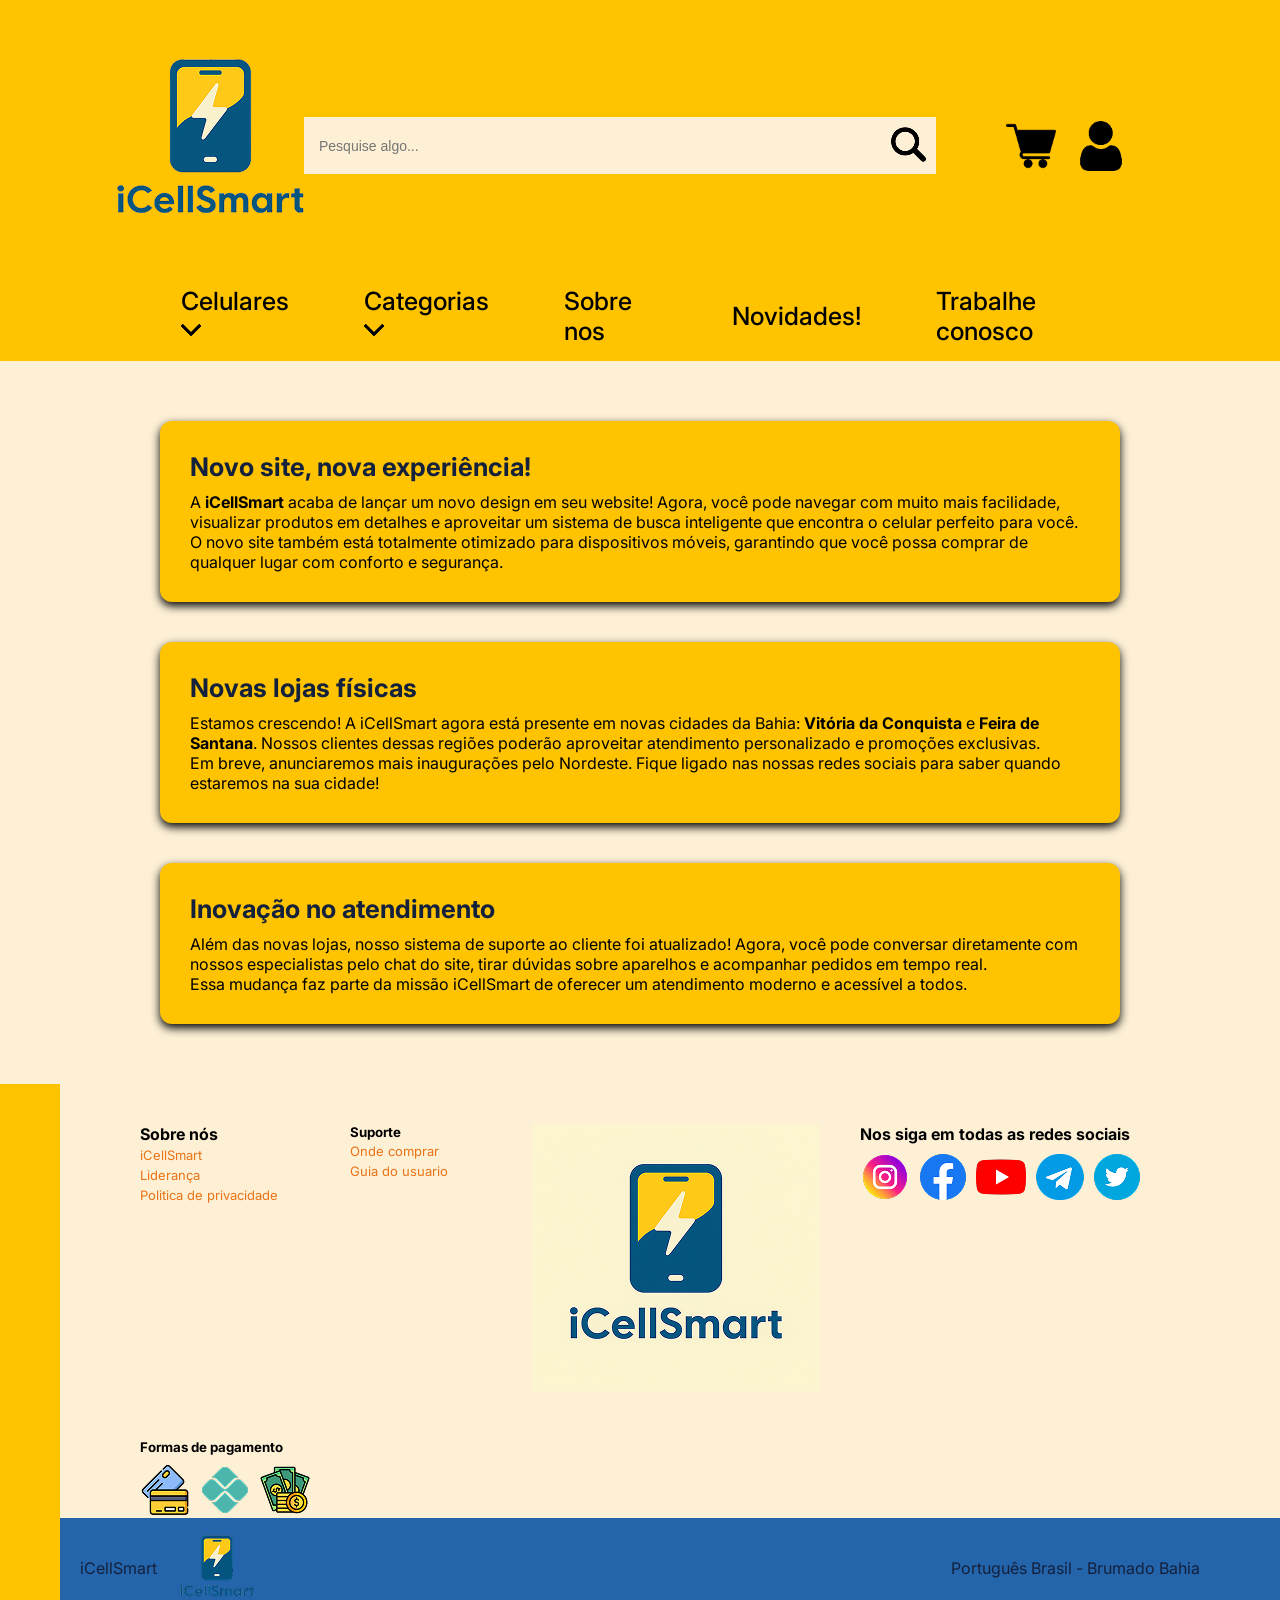
<file: novidades.html>
<!DOCTYPE html>
<html lang="pt-br">
<head>
    <meta charset="UTF-8">
    <title>iCellSmart</title>
    <link rel="stylesheet" href="estilo.css">
    <link rel="preconnect" href="https://fonts.googleapis.com">
    <link rel="preconnect" href="https://fonts.gstatic.com" crossorigin>
    <link href="https://fonts.googleapis.com/css2?family=Geologica:wght@100..900&family=Inter:ital,opsz,wght@0,14..32,100..900;1,14..32,100..900&display=swap" rel="stylesheet">
    <link rel="icon" type="image/png" href="imagem/logopequeno 1.png">
</head>
<body>
    </section>
    <header id="menu-top">
        <div class="container grid-topo">
            <h1 id="logo">
                <a href="index.html"><img src="imagem/Logo.png"></a>
            </h1>
            <div id="pesq"> 
                <input type="text" placeholder="Pesquise algo...">
                <button><img src="imagem/magnifying-glass 1.png" alt=""></button>
            </div>
            <div class="icones-menu">
                <img src="imagem/shopping-cart.png" alt="">
                <img src="imagem/user1.png" alt="">
                <div id="user-icone">
                    <p>Minha conta</p>
                    <a href=""> Entrar </a> <br>
                    <a href=""> Lista de desejos</a>
                </div>
            </div>
        </div>
        <div>
            <nav class="menu-nav">
                    <ul>
                        <li> <a href="celulares.html">Celulares<img src="imagem/left-arrow 1.png" > </a></li>
                        <li> <a href="celulares.html">Categorias<img src="imagem/left-arrow 2.png" > </a></li>
                        <li> <a href="sobrenos.html">Sobre nos</a></li>
                        <li> <a href="novidades.html">Novidades!</a></li>
                        <li> <a href="trabalheconosco.html">Trabalhe conosco</a></li>
                    </ul>
            </nav>
        </div>
    </div>
    </header>
    <main id="main-novidades" class="conteudo-novidades">
        <section class="novidade destaque">
            <h2>Novo site, nova experiência!</h2>
            <p>
                A <strong>iCellSmart</strong> acaba de lançar um novo design em seu website!  
                Agora, você pode navegar com muito mais facilidade, visualizar produtos em detalhes
                e aproveitar um sistema de busca inteligente que encontra o celular perfeito para você.
            </p>
            <p>
                O novo site também está totalmente otimizado para dispositivos móveis, 
                garantindo que você possa comprar de qualquer lugar com conforto e segurança.
            </p>
        </section>

        <section class="novidade">
            <h2>Novas lojas físicas</h2>
            <p>
                Estamos crescendo! A iCellSmart agora está presente em novas cidades da Bahia:  
                <strong>Vitória da Conquista</strong> e <strong>Feira de Santana</strong>.  
                Nossos clientes dessas regiões poderão aproveitar atendimento personalizado e promoções exclusivas.
            </p>
            <p>
                Em breve, anunciaremos mais inaugurações pelo Nordeste.  
                Fique ligado nas nossas redes sociais para saber quando estaremos na sua cidade!
            </p>
        </section>

        <section class="novidade">
            <h2>Inovação no atendimento</h2>
            <p>
                Além das novas lojas, nosso sistema de suporte ao cliente foi atualizado!  
                Agora, você pode conversar diretamente com nossos especialistas pelo chat do site,
                tirar dúvidas sobre aparelhos e acompanhar pedidos em tempo real.
            </p>
            <p>
                Essa mudança faz parte da missão iCellSmart de oferecer um atendimento moderno e acessível a todos.
            </p>
        </section>
    </main>
    <footer id="rodape"> 
        <div id="barra-amarela-sobrenos"></div>
        <div class="container grid-rodape">
            <div class="coluna">
                <h4>Sobre nós</h4>
                <ul>
                    <li><a href="">iCellSmart</a></li>
                    <li><a href="">Liderança</a></li>
                    <li><a href="">Politica de privacidade</a></li>
                </ul>
            </div>
            <div class="coluna">
            <h5>Suporte</h5>
                <ul class="coluna">
                    <li><a href="">Onde comprar</a></li>
                    <li><a href="">Guia do usuario</a></li>
                </ul>
            </div>
            <div class="coluna logopeque">
                <h1>
                    <a href="index.html"><img src="imagem/logo2.png"></a>
                </h1>
            </div>
            <div class="coluna">
                <h4>Nos siga em todas as redes sociais</h4>
                <div id="redes">
                    <a href=""><img src="imagem/insta.png" alt=""></a>
                    <a href=""><img src="imagem/face.png" alt=""></a>
                    <a href=""><img src="imagem/youtu.png" alt=""></a>
                    <a href=""><img src="imagem/tele.png" alt=""></a>
                    <a href=""><img src="imagem/twitter.png" alt=""></a>
                </div>
            </div>
            <div class="coluna">
                <h5>Formas de pagamento</h5>
                <div id="paga">
                    <a href=""><img src="imagem/cartao.png" alt=""></a>
                    <a><img src="imagem/pix.png" alt=""></a>
                    <a><img src="imagem/dinhei.png" alt=""></a>
                </div>
            </div>
        </div>
        <div class="barra-abaixo">
            <div style="display: flex; align-items: center; gap: 10px;">    
                <p>iCellSmart</p>
                <img src="imagem/logopequeno.png">
            </div>
            <div>
                <p>Português Brasil - Brumado Bahia</p>
            </div>
        </div>
    </footer>
</body>
</html>
</file>
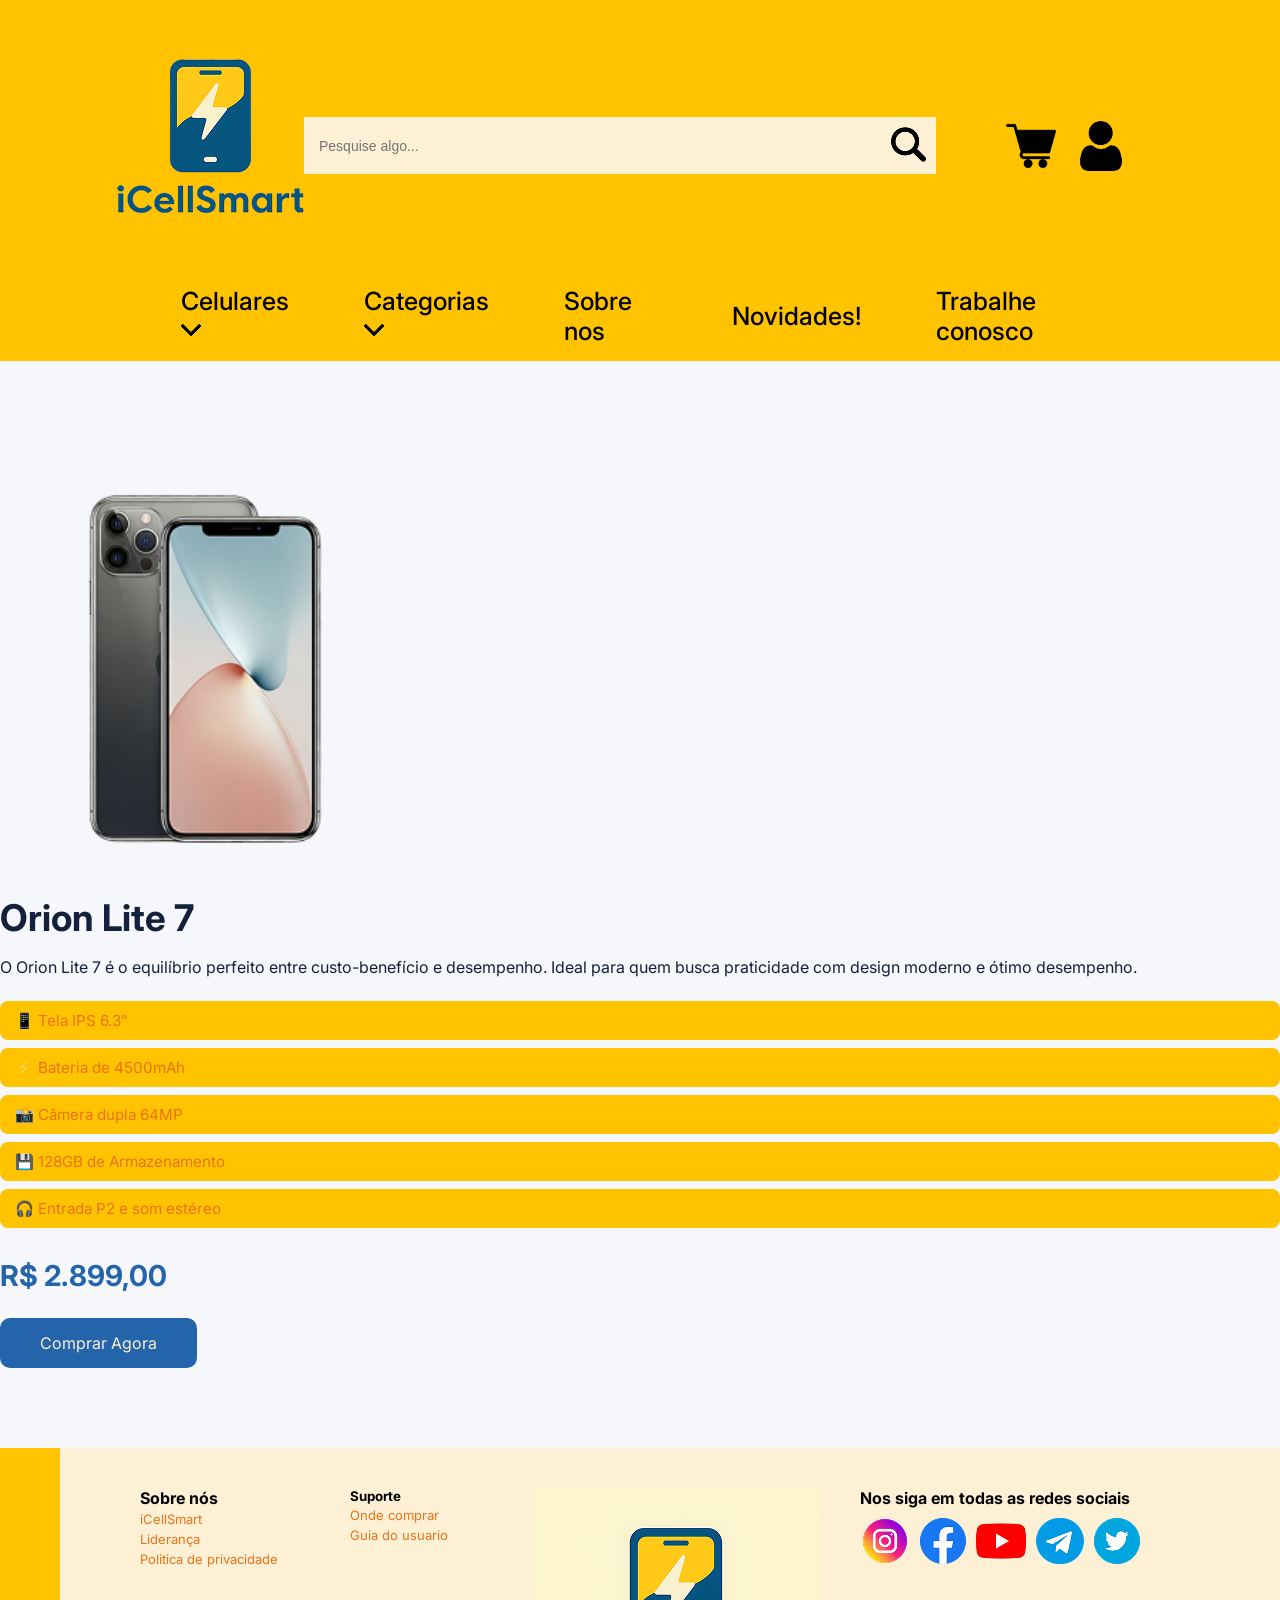
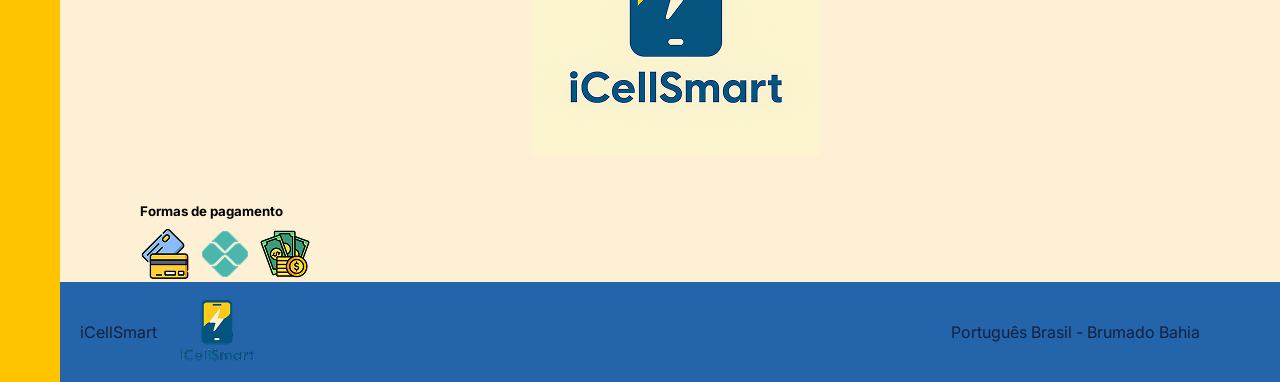
<file: orionlite7.html>
<!DOCTYPE html>
<html lang="pt-br">
<head>
    <meta charset="UTF-8">
    <title>iCellSmart</title>
    <link rel="stylesheet" href="estilo.css">
    <link rel="preconnect" href="https://fonts.googleapis.com">
    <link rel="preconnect" href="https://fonts.gstatic.com" crossorigin>
    <link href="https://fonts.googleapis.com/css2?family=Geologica:wght@100..900&family=Inter:ital,opsz,wght@0,14..32,100..900;1,14..32,100..900&display=swap" rel="stylesheet">
    <link rel="icon" type="image/png" href="imagem/logopequeno 1.png">
</head>
<body>
    <header id="menu-top">
        <div class="container grid-topo">
            <h1 id="logo">
                <a href="index.html"><img src="imagem/Logo.png"></a>
            </h1>
            <div id="pesq"> 
                <input type="text" placeholder="Pesquise algo...">
                <button><img src="imagem/magnifying-glass 1.png" alt=""></button>
            </div>
           <div class="icones-menu">
                <img src="imagem/shopping-cart.png" alt="">
                <img src="imagem/user1.png" alt="">
                <div id="user-icone">
                    <p>Minha conta</p>
                    <a href=""> Entrar </a> <br>
                    <a href=""> Lista de desejos</a>
                </div>
            </div>
        </div>
        <div>
            <nav class="menu-nav">
                    <ul>
                        <li> <a href="celulares.html">Celulares<img src="imagem/left-arrow 1.png" > </a></li>
                        <li> <a href="celulares.html">Categorias<img src="imagem/left-arrow 2.png" > </a></li>
                        <li> <a href="sobrenos.html">Sobre nos</a></li>
                        <li> <a href="novidades.html">Novidades!</a></li>
                        <li> <a href="trabalheconosco.html">Trabalhe conosco</a></li>
                    </ul>
            </nav>
        </div>
    </div>
    </header>

    <main id="produto-detalhe">
         <section class="produto-container">
            <div class="produto-imagem">
                <img src="imagem/celular2.png" alt="Orion Lite 7">
            </div>
            <div class="produto-info">
                <h1>Orion Lite 7</h1>
                <p class="descricao">
                    O Orion Lite 7 é o equilíbrio perfeito entre custo-benefício e desempenho. Ideal para quem busca praticidade com design moderno e ótimo desempenho.
                </p>
                <ul class="especificacoes">
                    <li>📱 Tela IPS 6.3”</li>
                    <li>⚡ Bateria de 4500mAh</li>
                    <li>📸 Câmera dupla 64MP</li>
                    <li>💾 128GB de Armazenamento</li>
                    <li>🎧 Entrada P2 e som estéreo</li>
                </ul>
                <p class="preco">R$ 2.899,00</p>
                <a href="#" class="btn-comprar-produto">Comprar Agora</a>
            </div>
        </section>
    </main>

    <footer id="rodape"> 
        <div id="barra-amarela-sobrenos"></div>
        <div class="container grid-rodape">
            <div class="coluna">
                <h4>Sobre nós</h4>
                <ul>
                    <li><a href="">iCellSmart</a></li>
                    <li><a href="">Liderança</a></li>
                    <li><a href="">Politica de privacidade</a></li>
                </ul>
            </div>
            <div class="coluna">
            <h5>Suporte</h5>
                <ul class="coluna">
                    <li><a href="">Onde comprar</a></li>
                    <li><a href="">Guia do usuario</a></li>
                </ul>
            </div>
            <div class="coluna logopeque">
                <h1>
                    <a href="index.html"><img src="imagem/logo2.png"></a>
                </h1>
            </div>
            <div class="coluna">
                <h4>Nos siga em todas as redes sociais</h4>
                <div id="redes">
                    <a href=""><img src="imagem/insta.png" alt=""></a>
                    <a href=""><img src="imagem/face.png" alt=""></a>
                    <a href=""><img src="imagem/youtu.png" alt=""></a>
                    <a href=""><img src="imagem/tele.png" alt=""></a>
                    <a href=""><img src="imagem/twitter.png" alt=""></a>
                </div>
            </div>
            <div class="coluna">
                <h5>Formas de pagamento</h5>
                <div id="paga">
                    <a href=""><img src="imagem/cartao.png" alt=""></a>
                    <a><img src="imagem/pix.png" alt=""></a>
                    <a><img src="imagem/dinhei.png" alt=""></a>
                </div>
            </div>
        </div>
        <div class="barra-abaixo">
            <div style="display: flex; align-items: center; gap: 10px;">    
                <p>iCellSmart</p>
                <img src="imagem/logopequeno.png">
            </div>
            <div>
                <p>Português Brasil - Brumado Bahia</p>
            </div>
        </div>
    </footer>
</body>
</html>
</file>
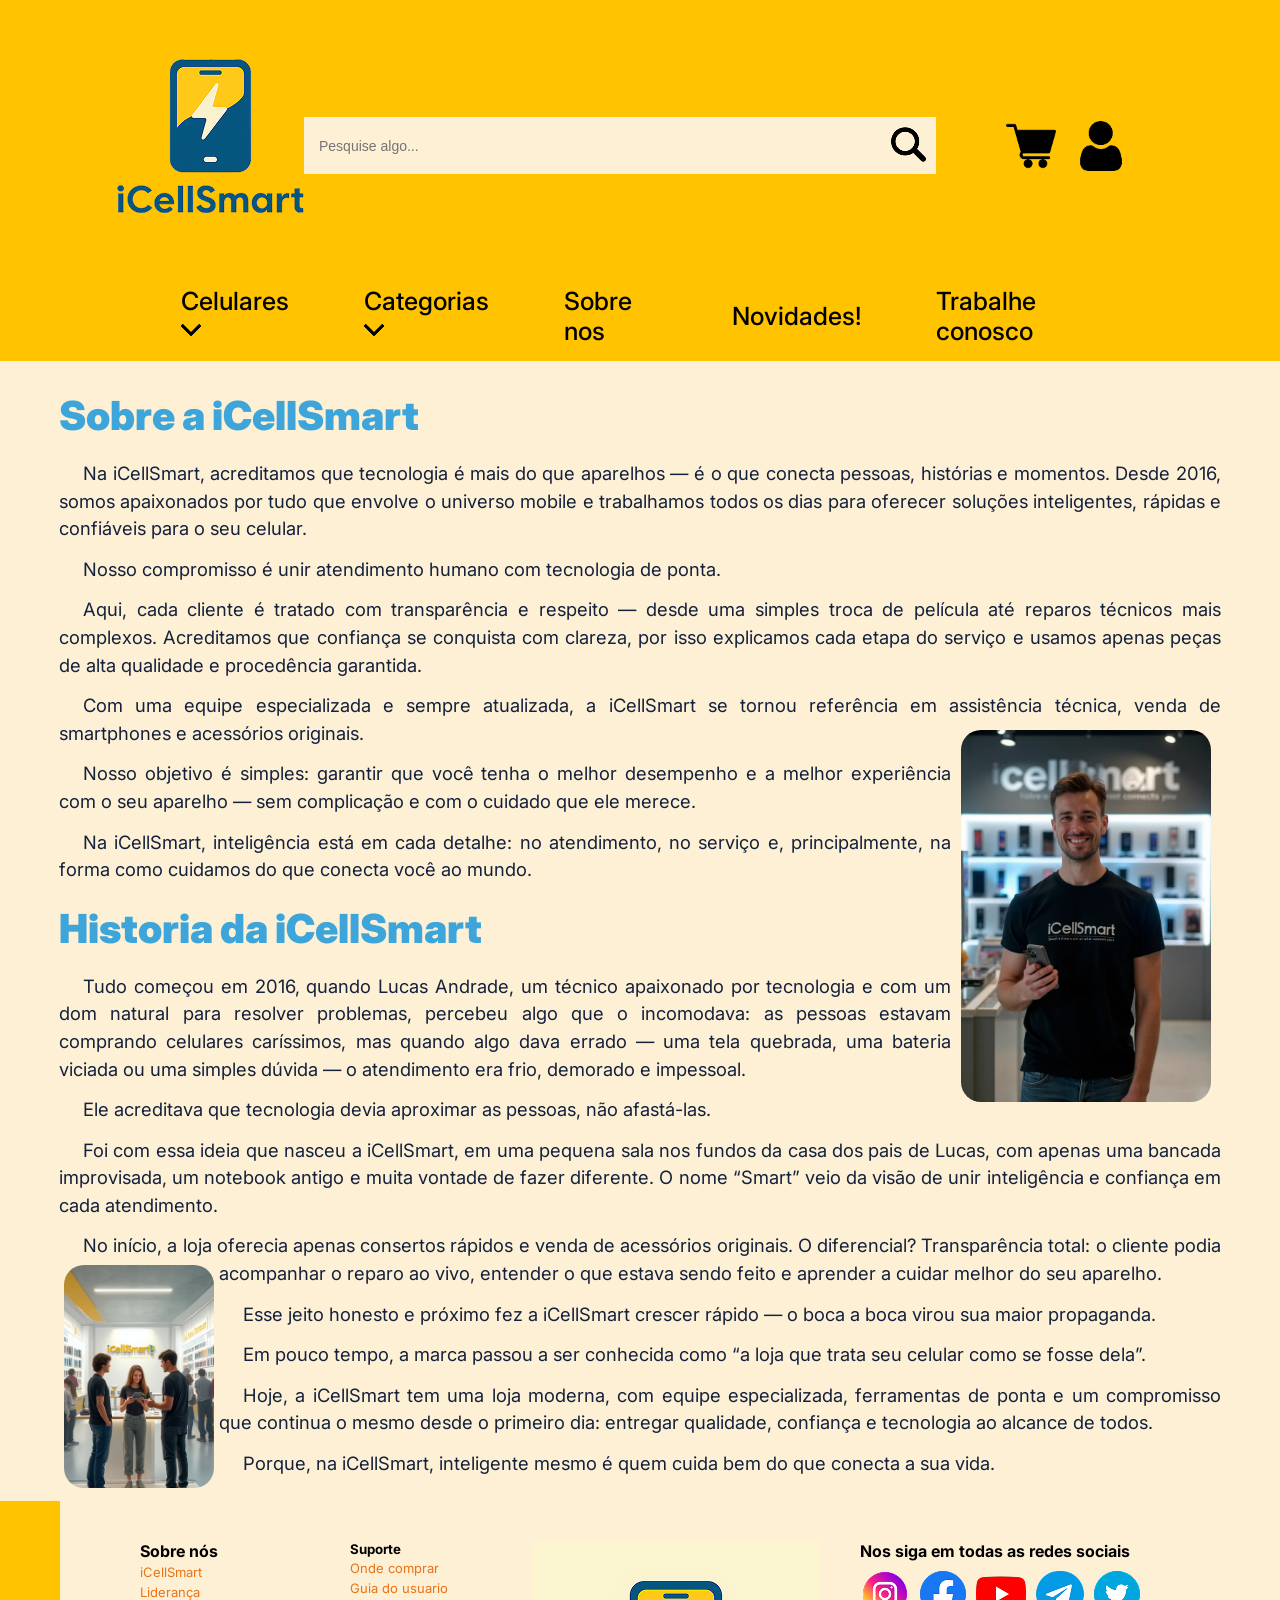
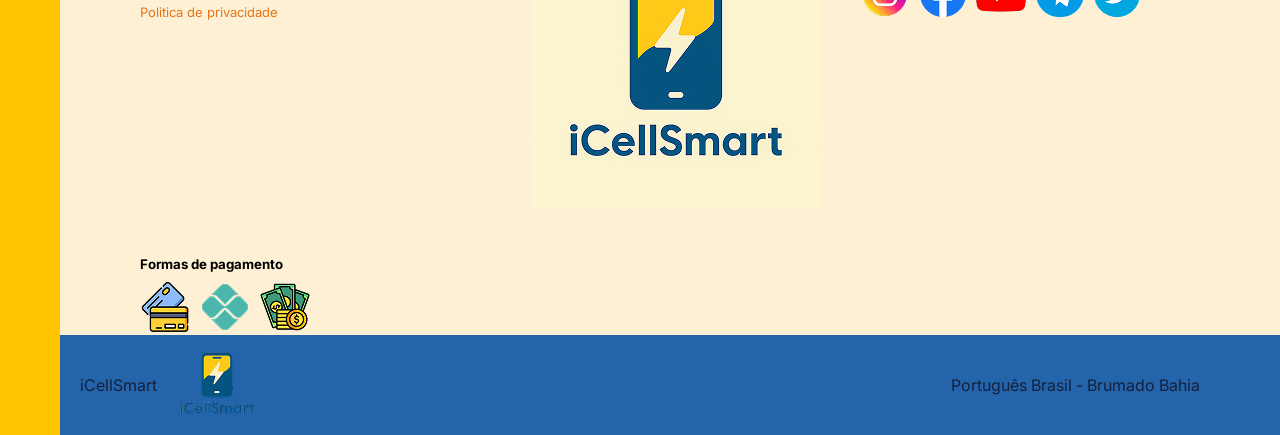
<file: sobrenos.html>
<!DOCTYPE html>
<html lang="pt-br">
<head>
    <meta charset="UTF-8">
    <title>iCellSmart</title>
    <link rel="stylesheet" href="estilo.css">
    <link rel="preconnect" href="https://fonts.googleapis.com">
    <link rel="preconnect" href="https://fonts.gstatic.com" crossorigin>
    <link href="https://fonts.googleapis.com/css2?family=Geologica:wght@100..900&family=Inter:ital,opsz,wght@0,14..32,100..900;1,14..32,100..900&display=swap" rel="stylesheet">
    <link rel="icon" type="image/png" href="imagem/logopequeno 1.png">
</head>
<body>
    <header id="menu-top">
        <div class="container grid-topo">
            <h1 id="logo">
                <a href="index.html"><img src="imagem/Logo.png"></a>
            </h1>
            <div id="pesq"> 
                <input type="text" placeholder="Pesquise algo...">
                <button><img src="imagem/magnifying-glass 1.png" alt=""></button>
            </div>
           <div class="icones-menu">
                <img src="imagem/shopping-cart.png" alt="">
                <img src="imagem/user1.png" alt="">
                <div id="user-icone">
                    <p>Minha conta</p>
                    <a href=""> Entrar </a> <br>
                    <a href=""> Lista de desejos</a>
                </div>
            </div>
        </div>
        <div>
            <nav class="menu-nav">
                    <ul>
                        <li> <a href="celulares.html">Celulares<img src="imagem/left-arrow 1.png" > </a></li>
                        <li> <a href="celulares.html">Categorias<img src="imagem/left-arrow 2.png" > </a></li>
                        <li> <a href="sobrenos.html">Sobre nos</a></li>
                        <li> <a href="novidades.html">Novidades!</a></li>
                        <li> <a href="trabalheconosco.html">Trabalhe conosco</a></li>
                    </ul>
            </nav>
        </div>
    </div>
    </header>
    <main id="conteudo">
        <article id="sobrenos" class="container area-interna">
                <h3>Sobre a iCellSmart</h3>
                <p>Na iCellSmart, acreditamos que tecnologia é mais do que aparelhos — é o que conecta pessoas, histórias e momentos.
                Desde 2016, somos apaixonados por tudo que envolve o universo mobile e trabalhamos todos os dias para oferecer soluções inteligentes, rápidas e confiáveis para o seu celular.
                </p>
                <p>Nosso compromisso é unir atendimento humano com tecnologia de ponta.
                </p>
                <p>Aqui, cada cliente é tratado com transparência e respeito — desde uma simples troca de película até reparos técnicos mais complexos. Acreditamos que confiança se conquista com clareza, por isso explicamos cada etapa do serviço e usamos apenas peças de alta qualidade e procedência garantida. 
                </p>
                </p>
                <p>Com uma equipe especializada e sempre atualizada, a iCellSmart se tornou referência em assistência técnica, venda de smartphones e acessórios originais. 
                <img src="imagem/dono.png" alt="" class="imagem-dono">
                </p>
                <p>Nosso objetivo é simples: garantir que você tenha o melhor desempenho e a melhor experiência com o seu aparelho — sem complicação e com o cuidado que ele merece. 
                </p>
                <p>Na iCellSmart, inteligência está em cada detalhe: no atendimento, no serviço e, principalmente, na forma como cuidamos do que conecta você ao mundo. 
                </p>
                <h3>Historia da iCellSmart</h3>
                <p>
                    Tudo começou em 2016, quando Lucas Andrade, um técnico apaixonado por tecnologia e com um dom natural para resolver problemas, percebeu algo que o incomodava: as pessoas estavam comprando celulares caríssimos, mas quando algo dava errado — uma tela quebrada, uma bateria viciada ou uma simples dúvida — o atendimento era frio, demorado e impessoal.
                </p>
                <p>
                    Ele acreditava que tecnologia devia aproximar as pessoas, não afastá-las.
                </p>
                <p>
                    Foi com essa ideia que nasceu a iCellSmart, em uma pequena sala nos fundos da casa dos pais de Lucas, com apenas uma bancada improvisada, um notebook antigo e muita vontade de fazer diferente. O nome “Smart” veio da visão de unir inteligência e confiança em cada atendimento.
                </p>
                <p>
                    No início, a loja oferecia apenas consertos rápidos e venda de acessórios originais. O diferencial? Transparência total: o cliente podia acompanhar o reparo ao vivo, entender o que estava sendo feito e aprender a cuidar melhor do seu aparelho.
                     <img src="imagem/exemplohistoria.png" alt="" class="imagem-esquerda">
                </p>
                <p>
                    Esse jeito honesto e próximo fez a iCellSmart crescer rápido — o boca a boca virou sua maior propaganda.
                </p>
                <p>
                    Em pouco tempo, a marca passou a ser conhecida como “a loja que trata seu celular como se fosse dela”.
                </p>
                <p>
                
                    Hoje, a iCellSmart tem uma loja moderna, com equipe especializada, ferramentas de ponta e um compromisso que continua o mesmo desde o primeiro dia: entregar qualidade, confiança e tecnologia ao alcance de todos.
                </p>
                <p>
                    Porque, na iCellSmart, inteligente mesmo é quem cuida bem do que conecta a sua vida.
                </p>
        </article>
    </main>
    <footer id="rodape"> 
        <div id="barra-amarela-sobrenos"></div>
        <div class="container grid-rodape">
            <div class="coluna">
                <h4>Sobre nós</h4>
                <ul>
                    <li><a href="">iCellSmart</a></li>
                    <li><a href="">Liderança</a></li>
                    <li><a href="">Politica de privacidade</a></li>
                </ul>
            </div>
            <div class="coluna">
            <h5>Suporte</h5>
                <ul class="coluna">
                    <li><a href="">Onde comprar</a></li>
                    <li><a href="">Guia do usuario</a></li>
                </ul>
            </div>
            <div class="coluna logopeque">
                <h1>
                    <a href="index.html"><img src="imagem/logo2.png"></a>
                </h1>
            </div>
            <div class="coluna">
                <h4>Nos siga em todas as redes sociais</h4>
                <div id="redes">
                    <a href=""><img src="imagem/insta.png" alt=""></a>
                    <a href=""><img src="imagem/face.png" alt=""></a>
                    <a href=""><img src="imagem/youtu.png" alt=""></a>
                    <a href=""><img src="imagem/tele.png" alt=""></a>
                    <a href=""><img src="imagem/twitter.png" alt=""></a>
                </div>
            </div>
            <div class="coluna">
                <h5>Formas de pagamento</h5>
                <div id="paga">
                    <a href=""><img src="imagem/cartao.png" alt=""></a>
                    <a><img src="imagem/pix.png" alt=""></a>
                    <a><img src="imagem/dinhei.png" alt=""></a>
                </div>
            </div>
        </div>
        <div class="barra-abaixo">
            <div style="display: flex; align-items: center; gap: 10px;">    
                <p>iCellSmart</p>
                <img src="imagem/logopequeno.png">
            </div>
            <div>
                <p>Português Brasil - Brumado Bahia</p>
            </div>
        </div>
    </footer>
</body>
</html>
</file>
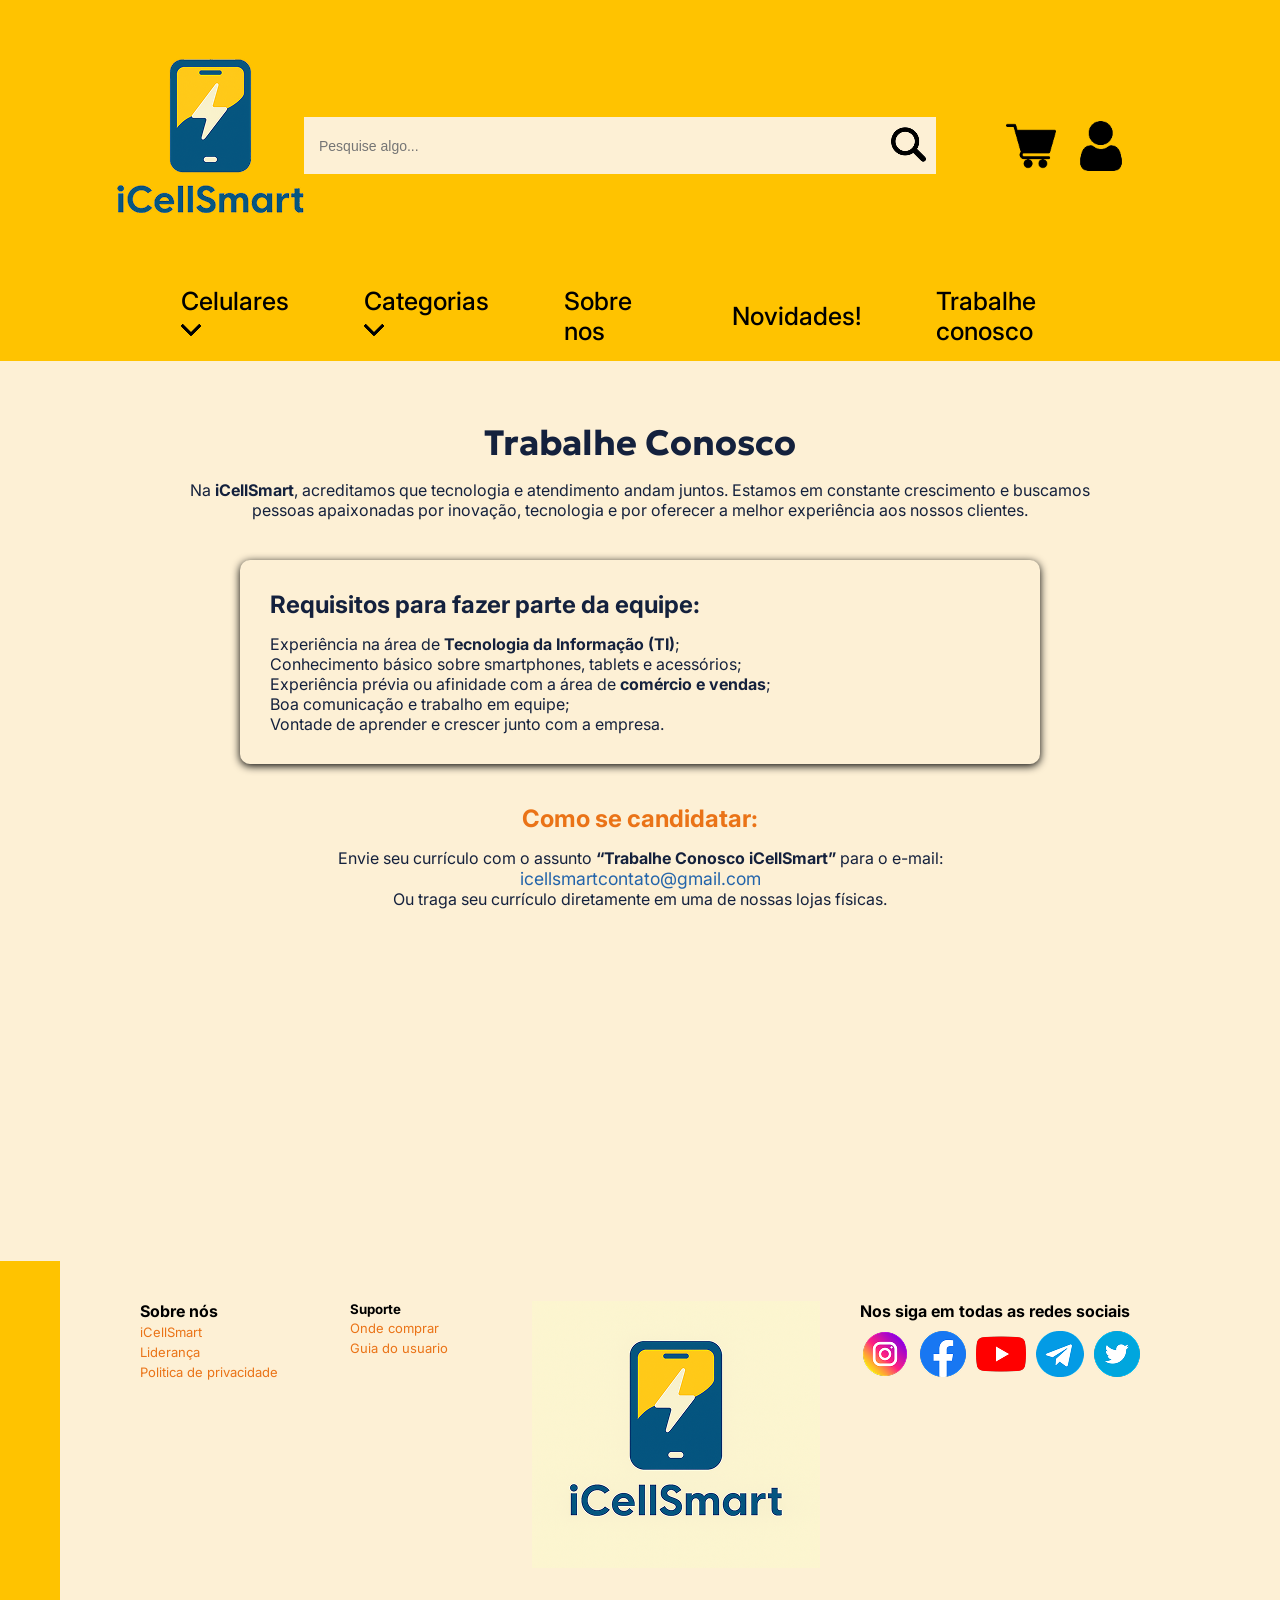
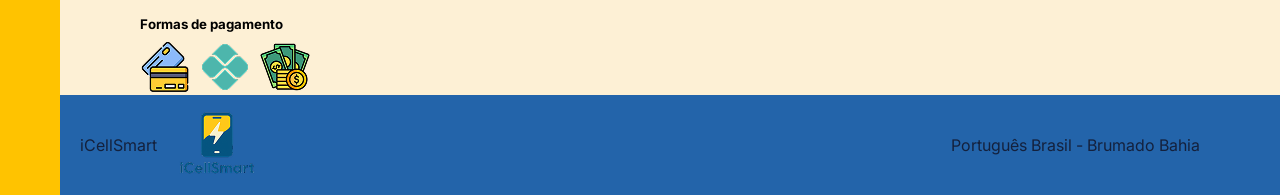
<file: trabalheconosco.html>
<!DOCTYPE html>
<html lang="pt-br">
<head>
    <meta charset="UTF-8">
    <title>iCellSmart</title>
    <link rel="stylesheet" href="estilo.css">
    <link rel="preconnect" href="https://fonts.googleapis.com">
    <link rel="preconnect" href="https://fonts.gstatic.com" crossorigin>
    <link href="https://fonts.googleapis.com/css2?family=Geologica:wght@100..900&family=Inter:ital,opsz,wght@0,14..32,100..900;1,14..32,100..900&display=swap" rel="stylesheet">
    <link rel="icon" type="image/png" href="imagem/logopequeno 1.png">
</head>
<body>
    <header id="menu-top">
        <div class="container grid-topo">
            <h1 id="logo">
                <a href="index.html"><img src="imagem/Logo.png"></a>
            </h1>
            <div id="pesq"> 
                <input type="text" placeholder="Pesquise algo...">
                <button><img src="imagem/magnifying-glass 1.png" alt=""></button>
            </div>
           <div class="icones-menu">
                <img src="imagem/shopping-cart.png" alt="">
                <img src="imagem/user1.png" alt="">
                <div id="user-icone">
                    <p>Minha conta</p>
                    <a href=""> Entrar </a> <br>
                    <a href=""> Lista de desejos</a>
                </div>
            </div>
        </div>
        <div>
            <nav class="menu-nav">
                    <ul>
                        <li> <a href="celulares.html">Celulares<img src="imagem/left-arrow 1.png" > </a></li>
                        <li> <a href="celulares.html">Categorias<img src="imagem/left-arrow 2.png" > </a></li>
                        <li> <a href="sobrenos.html">Sobre nos</a></li>
                        <li> <a href="novidades.html">Novidades!</a></li>
                        <li> <a href="trabalheconosco.html">Trabalhe conosco</a></li>
                    </ul>
            </nav>
        </div>
    </div>
    </header>

    <main id="trabalhe">
    <section class="intro-trabalho">
      <h1>Trabalhe Conosco</h1>
      <p>Na <strong>iCellSmart</strong>, acreditamos que tecnologia e atendimento andam juntos. 
      Estamos em constante crescimento e buscamos pessoas apaixonadas por inovação, tecnologia e 
      por oferecer a melhor experiência aos nossos clientes.</p>
    </section>

    <section class="requisitos">
      <h2>Requisitos para fazer parte da equipe:</h2>
      <ul>
        <li>Experiência na área de <strong>Tecnologia da Informação (TI)</strong>;</li>
        <li>Conhecimento básico sobre smartphones, tablets e acessórios;</li>
        <li>Experiência prévia ou afinidade com a área de <strong>comércio e vendas</strong>;</li>
        <li>Boa comunicação e trabalho em equipe;</li>
        <li>Vontade de aprender e crescer junto com a empresa.</li>
      </ul>
    </section>

    <section class="candidatura">
      <h2>Como se candidatar:</h2>
      <p>Envie seu currículo com o assunto <strong>“Trabalhe Conosco iCellSmart”</strong> para o e-mail:</p>
      <p id="gmail">icellsmartcontato@gmail.com</p>
      <p>Ou traga seu currículo diretamente em uma de nossas lojas físicas.</p>
    </section>
  </main>

    <footer id="rodape"> 
        <div id="barra-amarela-sobrenos"></div>
        <div class="container grid-rodape">
            <div class="coluna">
                <h4>Sobre nós</h4>
                <ul>
                    <li><a href="">iCellSmart</a></li>
                    <li><a href="">Liderança</a></li>
                    <li><a href="">Politica de privacidade</a></li>
                </ul>
            </div>
            <div class="coluna">
            <h5>Suporte</h5>
                <ul class="coluna">
                    <li><a href="">Onde comprar</a></li>
                    <li><a href="">Guia do usuario</a></li>
                </ul>
            </div>
            <div class="coluna logopeque">
                <h1>
                    <a href="index.html"><img src="imagem/logo2.png"></a>
                </h1>
            </div>
            <div class="coluna">
                <h4>Nos siga em todas as redes sociais</h4>
                <div id="redes">
                    <a href=""><img src="imagem/insta.png" alt=""></a>
                    <a href=""><img src="imagem/face.png" alt=""></a>
                    <a href=""><img src="imagem/youtu.png" alt=""></a>
                    <a href=""><img src="imagem/tele.png" alt=""></a>
                    <a href=""><img src="imagem/twitter.png" alt=""></a>
                </div>
            </div>
            <div class="coluna">
                <h5>Formas de pagamento</h5>
                <div id="paga">
                    <a href=""><img src="imagem/cartao.png" alt=""></a>
                    <a><img src="imagem/pix.png" alt=""></a>
                    <a><img src="imagem/dinhei.png" alt=""></a>
                </div>
            </div>
        </div>
        <div class="barra-abaixo">
            <div style="display: flex; align-items: center; gap: 10px;">    
                <p>iCellSmart</p>
                <img src="imagem/logopequeno.png">
            </div>
            <div>
                <p>Português Brasil - Brumado Bahia</p>
            </div>
        </div>
    </footer>
</body>
</html>
</file>
<file: estilo.css>
*{
    margin: 0;
    padding: 0;
    box-sizing: border-box;
}

body{
    background-color: var(--branco);
}

:root{
    --azulescuro: #2364AA;
    --azul: #3DA5D9;
    --azulclaro: #73BFB8;
    --amarelo: #FFC300;
    --laranja: #EA7317;
    --azuldasruas: #14213D;
    --branco: #FDF0D5;
    --fonte-titulo: "Geologica", sans-serif;
    --fonte-texto: "Inter", sans-serif;
}
.container{
    max-width: 1202px;
    margin: 0 auto;
    padding: 0 20px;
}

body{
    font-family: var(--fonte-texto);
}

#topo{
    width: 100%;
    min-height: 125px;
    background-color: var(--azuldasruas);
}

#lads{
    padding: 10px 19px;
    display: flex;
    justify-content: space-around;
    align-items: center;
    color: var(--amarelo);
}

#menu-top{
    width: 100%;
    padding: 15px 0;
    background-color: var(--amarelo);
    display: flex;  
    flex-direction:column ;
    align-items: center;
    gap: 10px;
}

#logo > img{
    width: 70px;
    height: auto;
}

#pesq{
    width: 100%;
    max-width: 737px;
    height: 57px;
    display: flex;
    align-items: center;
    background-color: var(--branco);
}

#pesq > input{
    border: none;
    padding: 10px 15px;
    width: 100%;
    font-size: 14px;
    outline: none;
    background-color: var(--branco);
}

#pesq > button{
    border: none;
    background: none;
    padding: 0 10px;
    cursor: pointer;
}

#pesq > img{
    width: 20px;
    height: 20px;
}

.menu-nav{
    width: 90%;
    margin: 0 auto;
}

.menu-nav > ul{
    display: flex;
    justify-content: center;
    align-items: center;
    gap: 75px;
    list-style: none;
    font-size: 25px;
}

.menu-nav a{
    text-decoration: none;
    color: black;
    font-weight: 500;
    transition: 0.3s;
}

.menu-nav a:hover{
    color: var(--azulescuro);
}

.menu-nav > img{
    width: 12px;
    margin-left: 5px;
}

.icones-menu{
    position: relative;
    display: flex;
    align-items: center;
    gap: 20px;
}

.icones-menu > img{
    width: 50px;
    height: 50px;
    cursor: pointer;
}

#user-icone{
    display: none;
    top: 100%;
    left: 0;
    position: absolute;
    background-color: var(--branco);
    border: 1px solid var(--laranja);
    height: 90px;
    width: 150px;
    z-index: 1;
    margin: 5px;
    padding: 10px;
}

#user-icone p{
    font-weight: 700;
}

#user-icone a{
    text-decoration: none;
    color: black;
    font-weight: 500;
    transition: 0.3s;
}

#user-icone a:hover{
    color: var(--azul);
}

.icones-menu:hover #user-icone{
    display: block;
}

.grid-topo{
    display: grid;
    grid-template-columns: 150px 1fr auto auto;
    align-items: center;
    gap: 70px;
    width: 90%;
    margin: 0 auto;
}

#banner-principal {
    width: 100%;
    height: 400px;
    background: linear-gradient(to right, var(--amarelo), var(--azulescuro));
    display: flex;
    justify-content: center;
    align-items: center;
    overflow: hidden;
}

.conteudo-banner {
    display: flex;
    align-items: center;
    justify-content: space-between;
    width: 90%;
    max-width: 1100px;
}


.texto-banner {
    text-align: left;
    color: black;
    font-family: var(--fonte-titulo);
    font-size: 25px;
    line-height: 1.1;
    font-weight: 400;
}

.text-azul{
    color:var(--azulescuro);
}

#info{
    padding: 30px 0;
    background-color: var(--branco);
}

.icones{
    display: flex;
    justify-content: space-around;
    align-items: center;
}

.icones > img{
    width: 80px;
    height: auto;
}

.icones{
    gap: 30px;
    padding: 10px 0;
}

#celulares{
    padding: 60px 0;
    background-image: linear-gradient(to top, var(--azuldasruas), var(--azulescuro));
}

.produtos{
    display: flex;
    justify-content: space-around;
    align-items: center;
    gap: 30px;
    flex-wrap: wrap;
}

.produtos > article{
    text-align: center;
    transition: transform 0.3s ease, opacity 0.3s ease;
}

.produtos > article > img{
    max-width: 350px;
    height: auto;
    margin-bottom: 15px;
}

#titul-cel{
    color: var(--branco);
    font-family: var(--fonte-texto);
    font-weight: 600;
    text-align: left;
    margin-bottom: 40px;
}

.text-branco{
    color: var(--branco);
    font-family: var(--fonte-texto);
    font-weight: 600;
    font-size: 1.2rem;
    margin-bottom:15px ;
}

.produtos article a img{
    width: 50px;
    opacity: 0.8;
    transition: transform 0.3 ease, opacity 0.3 ease;
}

#rodape{
    position: relative;
    background-color: var(--branco);
    padding: 40px 0 0 0;
    font-family: var(--fonte-texto);
    overflow: hidden;
}

.grid-rodape{
    display: grid;
    grid-template-columns: 1fr 1fr 1fr 1.5fr;
    align-items: start;
    gap: 40px;
    max-width: 1200px;
    margin: 0 auto;
    padding: 0 100px;
    box-sizing: border-box;
}

.grid-rodape > h4{
    font-size: 16px;
    margin-bottom: 10px;
}

.grid-rodape > ul{
    padding: 0;
}

.grid-rodape > li{
    margin-bottom: 5px;
}

.grid-rodape a{
    text-decoration: none;
    color: var(--laranja);
    font-size: 13px;
}

.grid-rodape a:hover{
    color: var(--azuldasruas);
}

.logopeque{
    display: flex;
    justify-content: center;
}

.logopeque > img{
    width: 150px;
    display: block;
    margin: 0 auto;
}

#redes{
    display: flex;
    gap: 10px;
    margin-top: 10px;
}

#redes > img{
    width: 40px;
    margin-right: 10px;
}

#paga{
    display: flex;
    gap: 10px;
    margin-top: 10px;
}

#paga > img{
    width: 40px;
    margin-right: 10px;
}

.barra-abaixo{
    background-color: var(--azulescuro);
    color: var(--azuldasruas);
    display: flex;
    justify-content: space-between;
    align-items: center;
    box-sizing: border-box;
    padding: 0 80px;
    margin-top: 0;
    width: 100%;
}

.barra-abaixo > img{
    width: 50px;
    height: auto;
}

.barra-abaixo > p{
    color: var(--azuldasruas);
    margin: 0;
    font-size: 15px;
}

ul{
    list-style: none;
}

#barra-amarela{
    position: absolute;
    left: 0;
    top: 0;
    width: 60px;
    height: 100%;
    background-color: var(--amarelo);
    z-index: 0;
}

#barra-amarela-sobrenos{
    position: absolute;
    left: 0;
    top: 0;
    width: 60px;
    height: 100%;
    background-color: var(--amarelo);
    z-index: 0;
}

#conteudo{
    width: 100%;
    background-color: var(--branco);
}

.area-interna{
    min-height:600px;
    padding: 10px 20px;
}

.area-interna > h3{
    font-family: var(--fonte-texto);
    font-size: 2.5rem;
    font-weight: 900;
    color: var(--azul);
    margin: 20px 0;
}

.area-interna > p{
    font-size: 1.15rem;
    color: var(--azuldasruas);
    line-height: 150%;
    text-indent: 24px;
    margin-bottom: 13px;
    text-align: justify;
}

.area-interna .imagem-dono{
    width: 250px;
    height: auto;
    border-radius: 20px;
    margin: 10px;
    float: right;
    align-items: center;
}

.area-interna .imagem-esquerda{
     width: 150px;
    height: auto;
    border-radius: 20px;
    margin: 5px;
    float: left;
    align-items: center;
}

.conteudo-novidades{
    max-width: 1000px;
    margin: 60px auto;
    padding: 0 20px;
    display: flex;
    flex-direction: column;
    gap: 40px;
}

.novidade{
    background-color: var(--amarelo);
    padding: 30px;
    border-radius: 12px;
    box-shadow: 0 4px 10px black;
}

.novidade > h2{
    color: var(--azuldasruas);
    margin-bottom: 10px;
    font-size: 1.6rem;
}

#trabalhe{
    background-color: var(--branco);
    color: var(--azuldasruas);
    padding: 60px 20px;
    font-family: var(--fonte-texto);
    min-height: 100vh;
}

.intro-trabalho{
    max-width: 900px;
    margin: 0 auto 40px;
    text-align: center;
}

.intro-trabalho > h1{
    font-family: var(--fonte-titulo);
    color: var(--azuldasruas);
    margin-bottom: 15px;
    font-size: 2.2rem;
}

.intro-trabalho > p1{
    font-size: 1.1rem;
    line-height: 1.6;
}

.requisitos{
    max-width: 800px;
    margin: 0 auto 40px;
    background: var(--branco);
    border-radius: 10px;
    padding: 30px;
    box-shadow: 0 2px 8px black;
}

.requisitos > h2{
    color: var(--azuldasruas);
    margin-bottom: 15px;
}

.requisitos > ul{
    list-style: none;
    padding: 0;
}

.requisitos > li{
    margin-bottom: 10px;
    font-size: 1rem;
}

.candidatura{
    text-align: center;
    max-width: 800px;
    margin: 0 auto;
}

.candidatura h2{
    color: var(--laranja);
    margin-bottom: 15px;
}

.candidatura #gmail{
    color: var(--azulescuro);
    font-size: 1.1rem;

}

#vendas {
    background-image: linear-gradient(to bottom, var(--azulescuro), var(--azul));
    font-family: var(--fonte-texto);
    padding-bottom: 60px;
}

.banner-produtos {
    text-align: center;
    padding: 60px 20px 30px;
    background-color: var(--azulclaro);
    color: var(--azuldasruas);
}

.banner-produtos h1 {
    font-family: var(--fonte-titulo);
    font-size: 2.2rem;
    margin-bottom: 10px; 
}

.banner-produtos p {
    font-size: 1.1rem;
}

.filtros{
    display: flex;
    justify-content: center;
    align-items: center;
    gap: 15px;
    padding: 20px;
}

.filtros input, .filtros select{
    padding: 10px 15px;
    border: 1px solid black;
    border-radius: 10px;
    font-size: 15px;
    width: 250px;
}

.grid-prosutos{
    display: grid;
    grid-template-columns: repeat(auto-fit, minmax(250px 1fr));
    gap: 30px;
    max-width: 1200px;
    margin: 0 auto;
    padding: 30px 20px;
}

.produto{
    background-color: var(--branco);
    border-radius: 20px;
    box-shadow: 0px 5px 15px black;
    text-align: center;
    padding: 20px;
    transition: transform 0.3s ease;
}

.produto:hover {
    transform: translateY(-8px);
}

.produto img{
    width: 180px;
    height: auto;
    margin-bottom: 10px;
}

.produto h2{
    font-size: 1.2rem;
    margin-bottom: 5px;
    color: var(--azuldasruas);
}

.produto p{
    font-size: 1rem;
    font-weight: bold;
    color: var(--azul);
    margin-bottom: 10px;
}

.btn-comprar{
    background-color: var(--azulescuro);
    color: var(--branco);
    padding: 10px 20px;
    text-decoration: none;
    border-radius: 10px;
    transition: background-color 0.3s;
}

.btn-comprar:hover{
    background-color: var(--azul);
}

#produto-detalhe {
    background-color: #f5f7fa;
    padding: 80px 0;
    font-family: var(--fonte-texto);
}

.produtos-container {
    max-width: 1100px;
    margin: 0 auto;
    display: grid;
    grid-template-columns: 1fr 1fr;
    gap: 60px;
    align-items: center;
    background-color: var(--branco);
    padding: 50px;
    border-radius: 20px;
    box-shadow: 0 8px 25px black;
}

.produto-imagem img {
    width: 450px;
    border-radius: 15px;
    transition: transform 0.3s ease;
}

.produto-imagem img:hover{
    transform: scale(1.05);
}

.produto-info h1{
    font-size: 2.3rem;
    color: var(--azuldasruas);
    margin-bottom: 15px;
}

.produto-info .descricao {
    font-size: 1rem;
    color: var(--azuldasruas);
    margin-bottom: 20px;
    line-height: 1.6;
}

.especificacoes {
    list-style: none;
    padding: 0;
    margin-bottom: 30px;
}

.especificacoes li{
    background-color: var(--amarelo);
    margin-bottom: 8px;
    padding: 10px 15px;
    border-radius: 8px;
    font-size: 0.95rem;
    color: var(--laranja);
}

.preco{
    font-size: 1.8rem;
    font-weight: bold;
    color: var(--azulescuro);
    margin-bottom: 25px;
}

.btn-comprar-produto {
    display: inline-block;
    background-color: var(--azulescuro);
    color: var(--branco);
    text-decoration: none;
    padding: 15px 40px;
    border-radius: 10px;
    font-size: 1rem;
    transition: all 0.3s ease;
}

.btn-comprar-produto:hover{
    background-color: var(--amarelo);
    color: var(--azulclaro);
    transform: scale(1.05);
}

#contato {
    background-color: var(--branco);
    padding-bottom: 60px;
}

.banner-pagina {
    background: linear-gradient(to right, var(--amarelo), var(--azulescuro));
    padding: 60px 0;
}

.banner-pagina h1 {
    font-family: var(--fonte-titulo);
    font-size: 36px;
}

.banner-pagina p {
    margin-top: 10px;
    font-size: 16px;
}

.formulario-contato {
    margin-top: 50px;
    max-width: 600px;
}

.campo {
    display: flex;
    flex-direction: column;
    margin-bottom: 20px;
}

.campo label {
    font-size: 14px;
    margin-bottom: 5px;
    font-weight: 500;
}

.campo input,
.campo select,
.campo textarea {
    padding: 12px;
    border: 1px solid #ccc;
    font-family: var(--fonte-texto);
    border-radius: 5px;
}

.campo input:focus,
.campo textarea:focus,
.campo select:focus {
    outline: none;
    border-color: var(--azulescuro);
}

@media (max-width: 1024px) {

    .grid-topo {
        padding: 0 20px;
        grid-template-columns: 150px 1fr 150px;
    }

    .grid-rodape {
        padding: 0 40px;
        gap: 25px;
    }

    .grid-produtos {
        grid-template-columns: repeat(3, 1fr);
        gap: 25px;
    }
}

@media (max-width: 768px) {

    header {
        padding: 10px 20px;
        flex-direction: column;
        gap: 10px;
    }

    .grid-topo {
        grid-template-columns: 1fr;
        gap: 10px;
    }

    .menu-nav ul {
        display: flex;
        gap: 15px;
        justify-content: center;
        flex-wrap: wrap;
    }

    .grid-produtos {
        grid-template-columns: repeat(2, 1fr);
        gap: 20px;
        padding: 0 20px;
    }

    .produto img {
        width: 80%;
    }

    .grid-rodape {
        grid-template-columns: 1fr 1fr;
        padding: 20px;
        gap: 20px;
    }

    #barra-amarela {
        width: 30px;
    }

    .barra-abaixo {
        padding: 15px 20px;
    }

    h1, h2 {
        text-align: center;
    }
}

@media (max-width: 425px) {

    header {
        padding: 10px;
    }

    .menu-nav ul {
        flex-direction: column;
        gap: 12px;
        text-align: center;
    }

    .grid-produtos {
        grid-template-columns: 1fr;
        padding: 0 10px;
    }

    .produto img {
        width: 90%;
    }

    #filtros {
        flex-direction: column;
        gap: 10px;
        padding: 0 15px;
    }

    #filtros input, #filtros select {
        width: 100%;
    }

    .grid-rodape {
        grid-template-columns: 1fr;
        gap: 20px;
        padding: 10px;
    }

    #barra-amarela {
        width: 20px;
        height: 100%;
    }

    .barra-abaixo {
        flex-direction: column;
        gap: 10px;
        text-align: center;
        padding: 10px;
    }

    h1 {
        font-size: 20px;
    }

    p {
        font-size: 14px;
    }
}
</file>
